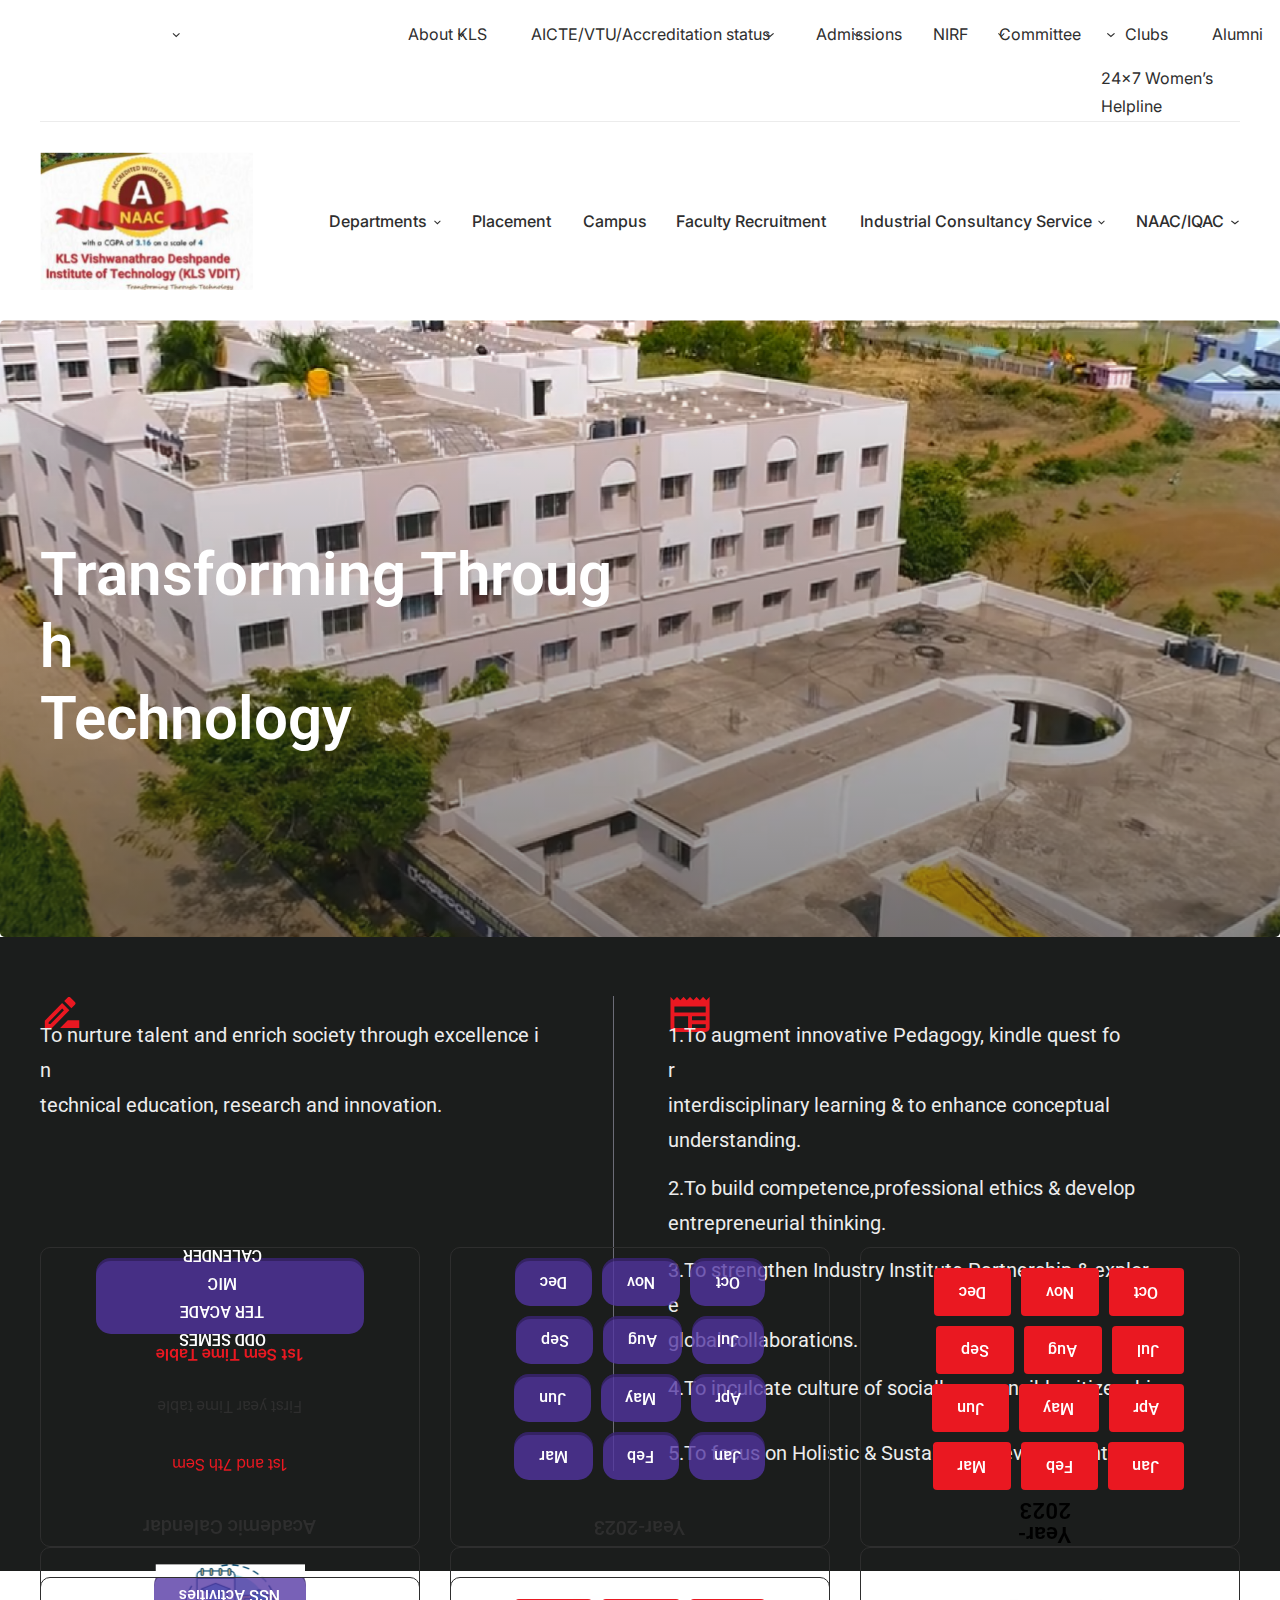
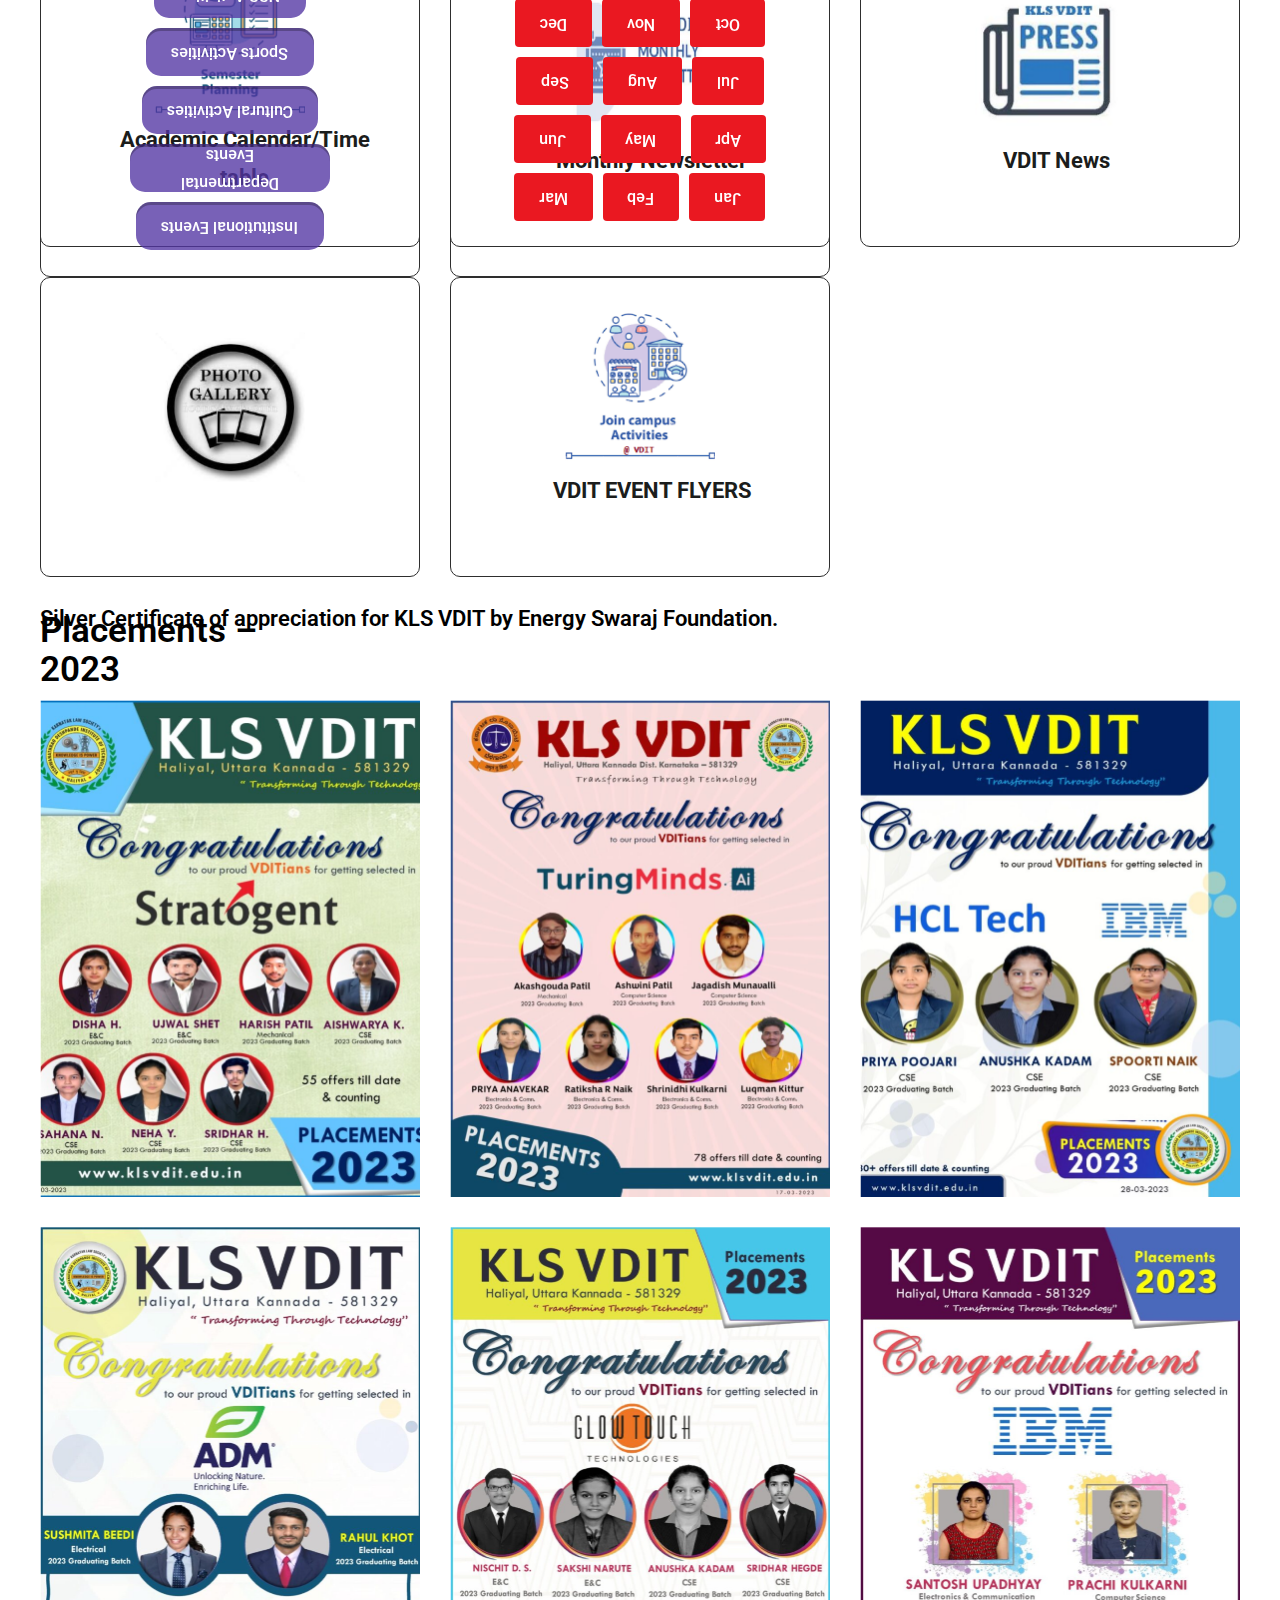
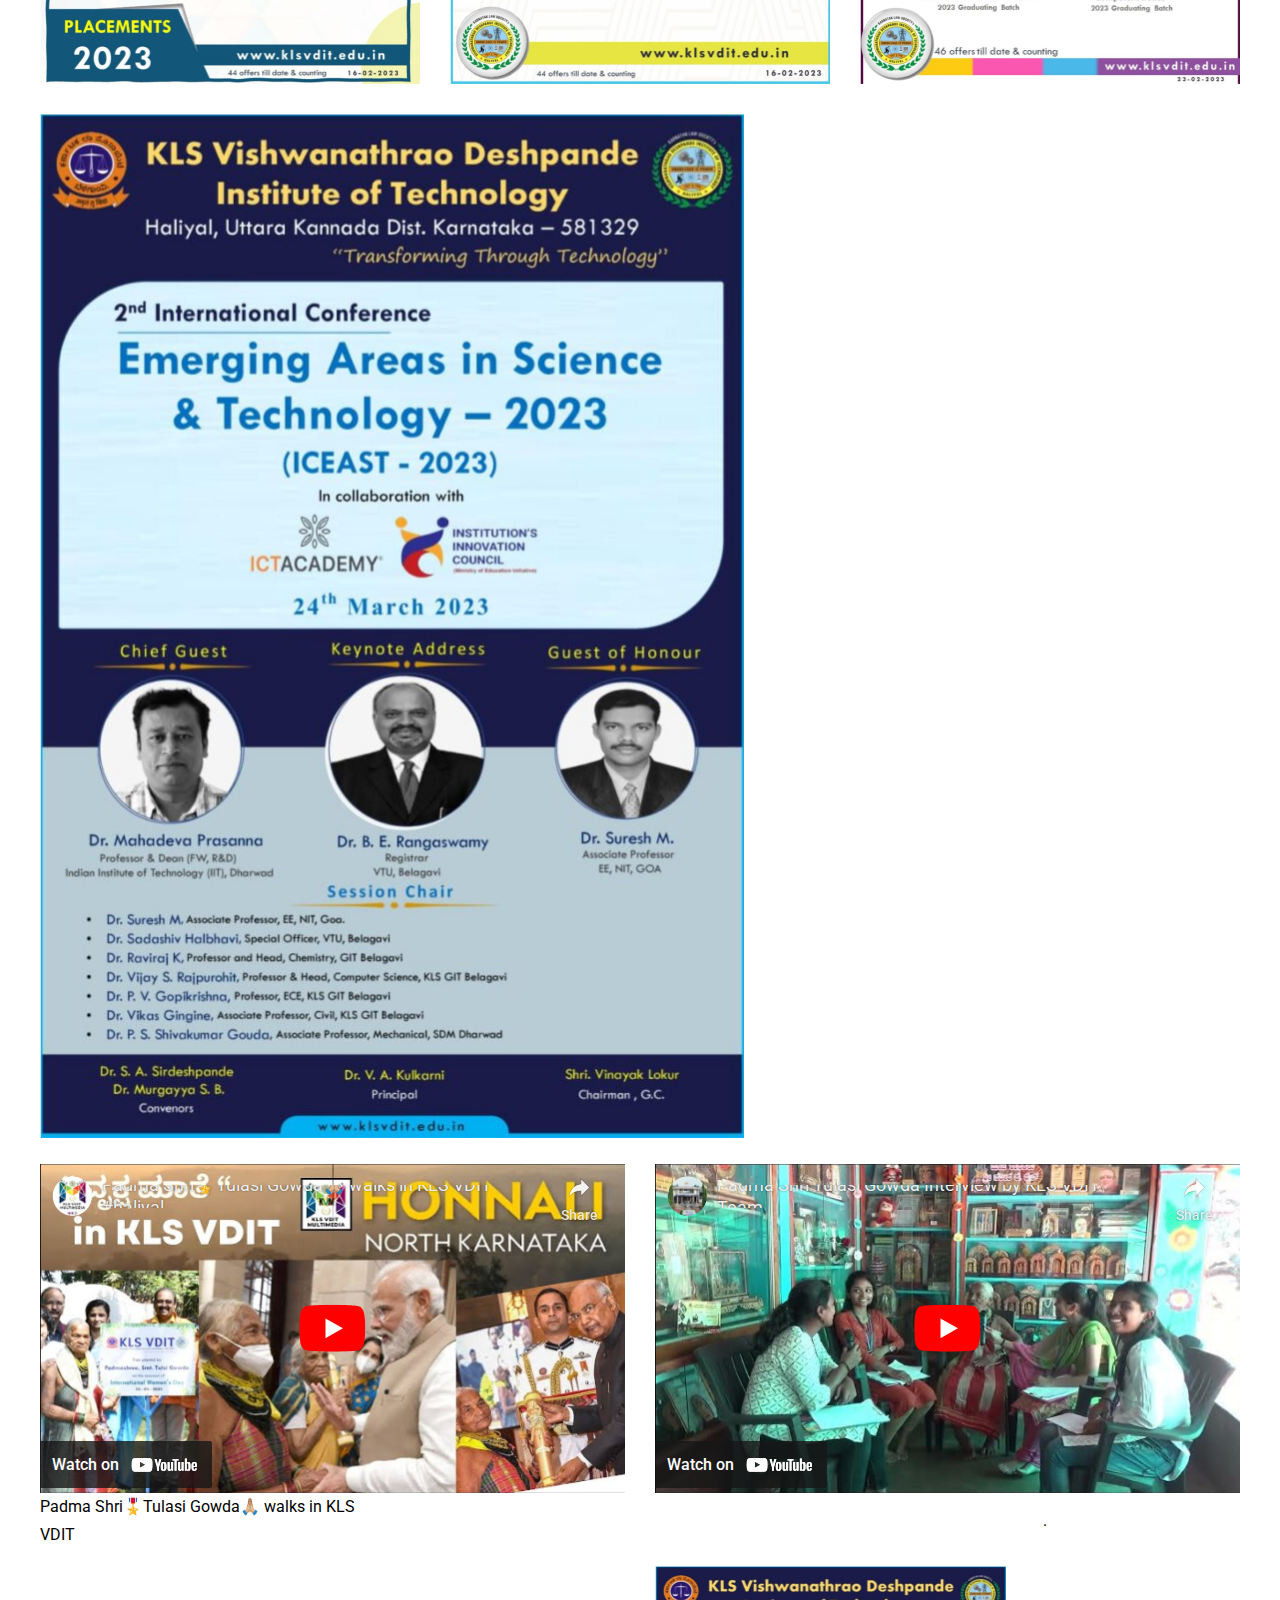
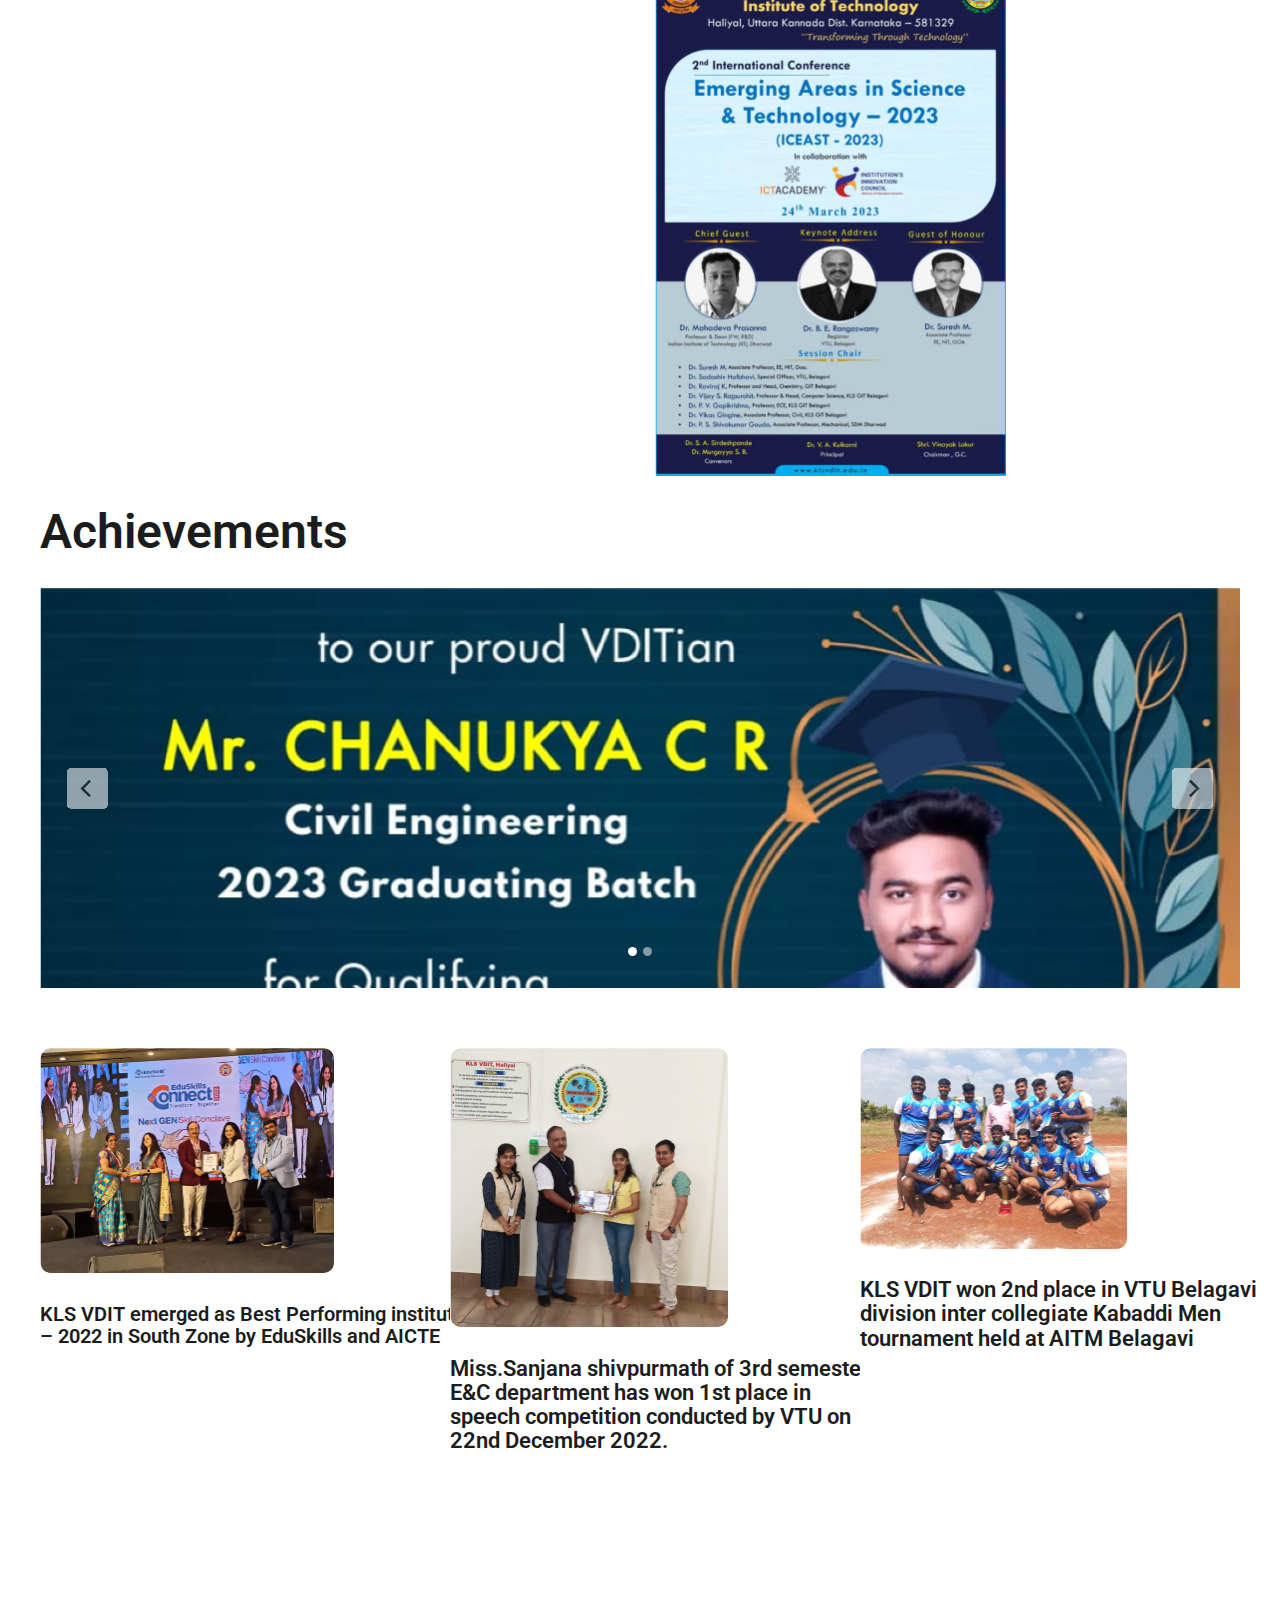
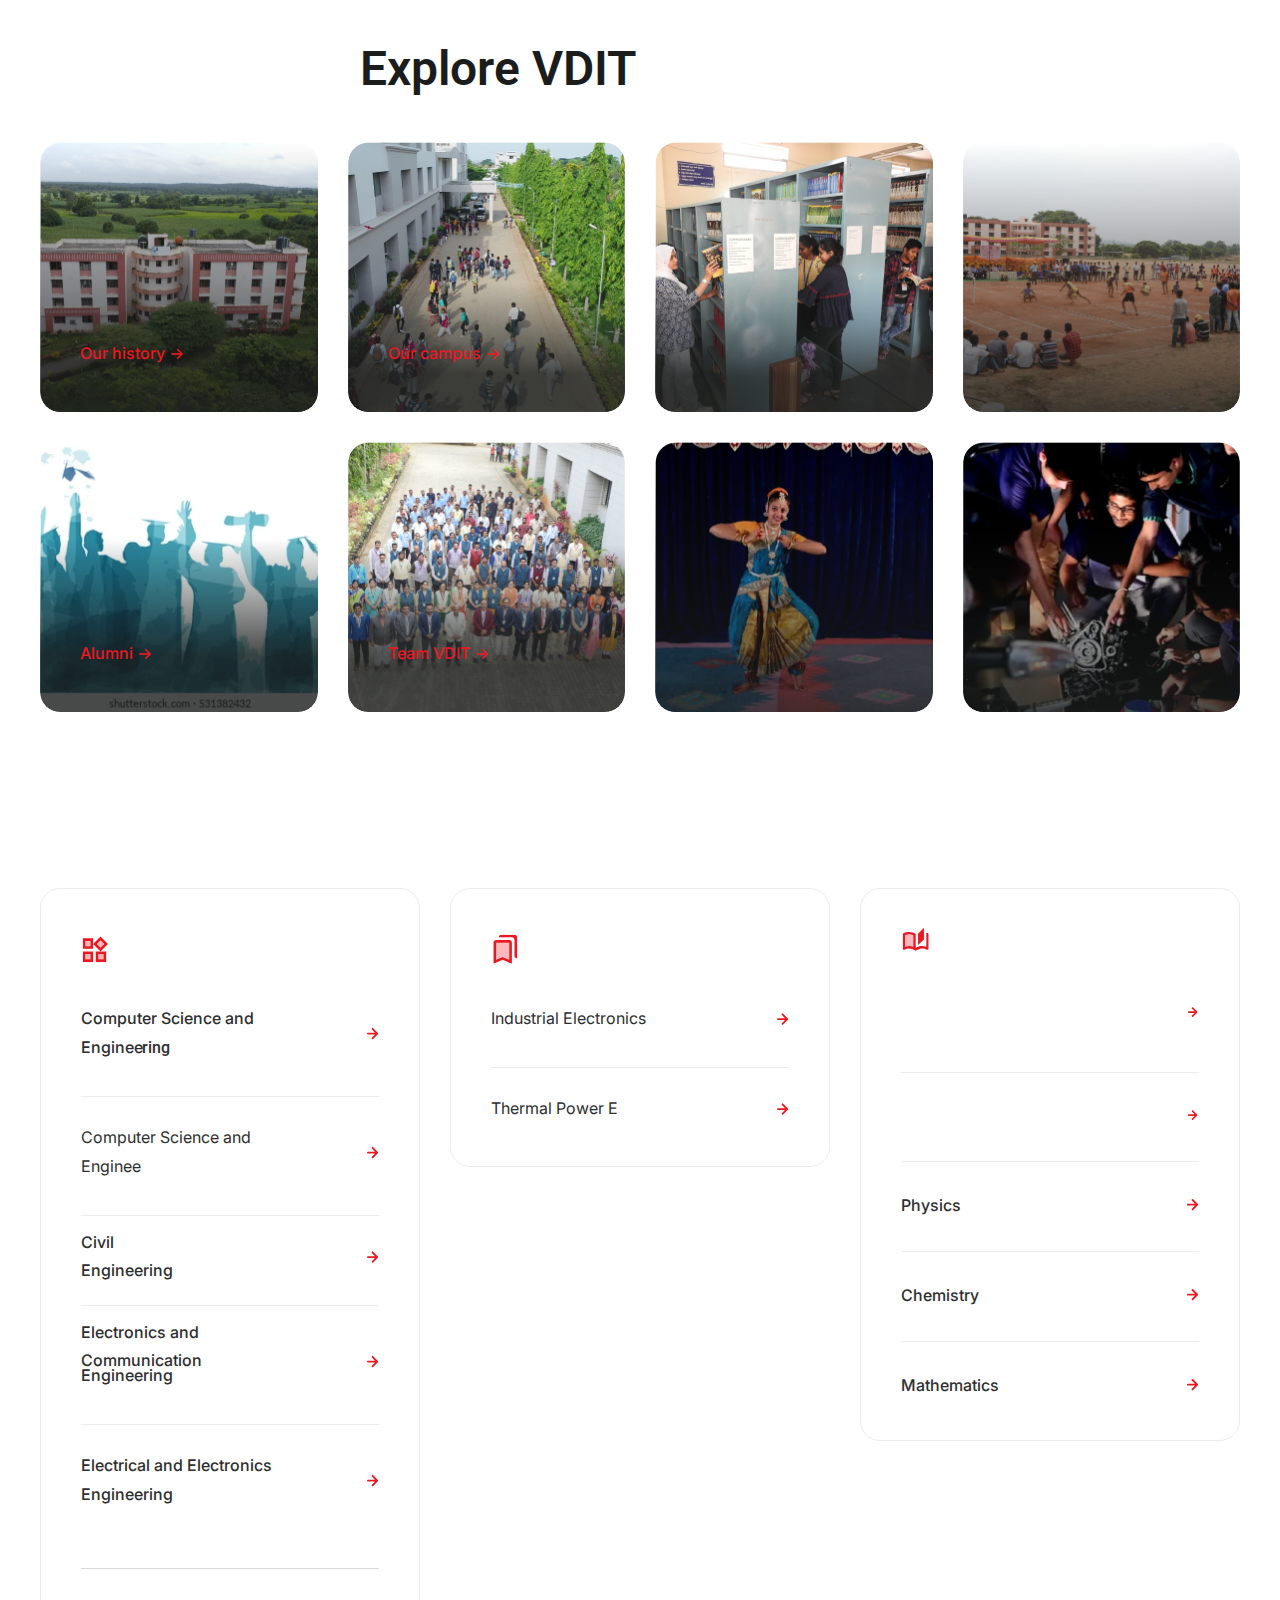
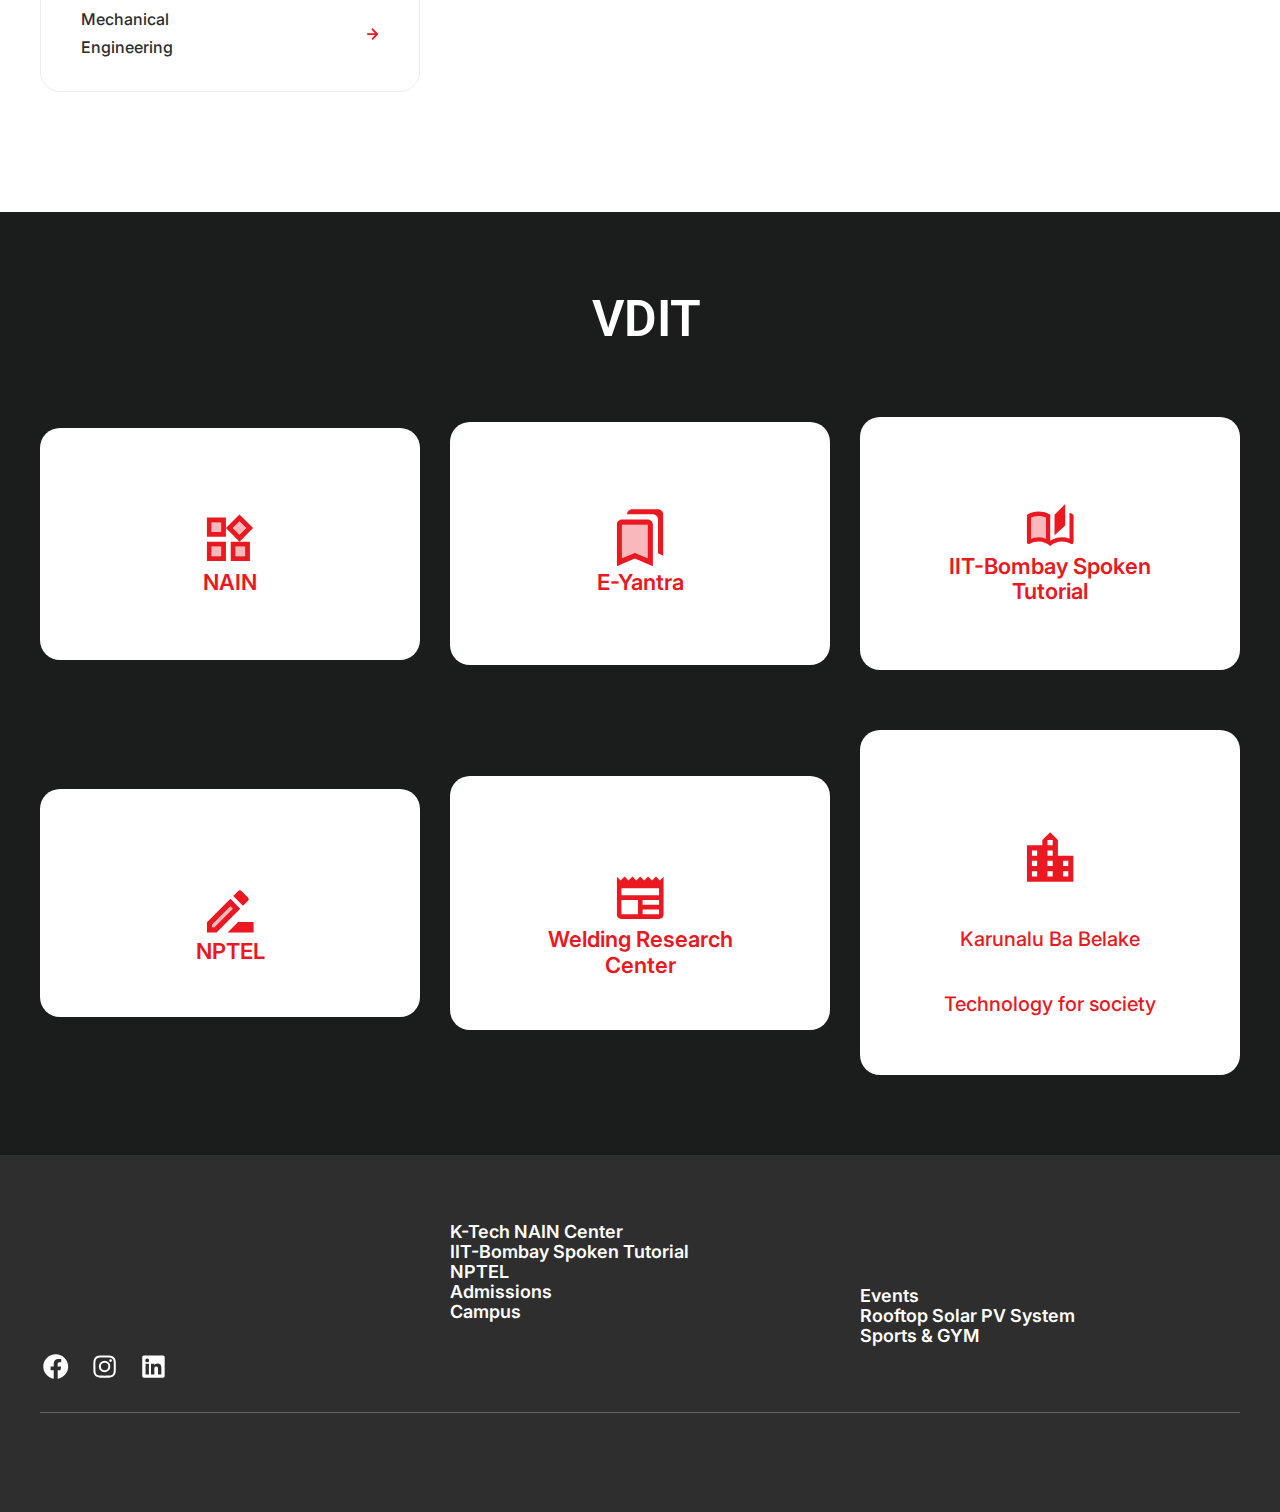
<file: index.html>
<!DOCTYPE html><html><head><meta charset="utf-8"><meta name="viewport" content="initial-scale=1, width=device-width"><link rel="stylesheet" href="index.fcfab980.css"><link rel="stylesheet" href="index.c191c269.css"><link rel="stylesheet" href="https://fonts.googleapis.com/css2?family=Inter:wght@400;500;600&display=swap"><link rel="stylesheet" href="https://fonts.googleapis.com/css2?family=Roboto:wght@400;500;600;700&display=swap"></head><body> <div class="klsvditeduin-by-htmltodesi"> <div class="header-nav">About KLS</div> <img class="header-nav-vdit-top-menu" alt src="header--nav--vdit-top-menu--list--item--button--about-kls-submenu--svg.a5897a72.svg"> <div class="header-nav1">AICTE/VTU/Accreditation status</div> <img class="header-nav-vdit-top-menu1" alt src="header--nav--vdit-top-menu--list--item--button--aictevtuaccreditation-status-submenu--svg.82a4329a.svg"> <div class="header-nav2">Admissions</div> <div class="header-nav3">NIRF</div> <div class="header-nav4">Committee</div> <img class="header-nav-vdit-top-menu2" alt src="header--nav--vdit-top-menu--list--item--button--committee-submenu--svg.8ae5bfef.svg"> <div class="header-nav5">Clubs</div> <img class="header-nav-vdit-top-menu3" alt src="header--nav--vdit-top-menu--list--item--button--clubs-submenu--svg.82116210.svg"> <div class="header-nav6">Alumni</div> <div class="header-nav7">IIC</div> <img class="header-nav-vdit-top-menu4" alt src="header--nav--vdit-top-menu--list--item--button--iic-submenu--svg.2e26c720.svg"> <div class="header-nav8">Facilities</div> <img class="header-nav-vdit-top-menu5" alt src="header--nav--vdit-top-menu--list--item--button--facilities-submenu--svg.1502cd8c.svg"> <div class="header-nav9">Tele MANAS</div> <div class="header-nav10">24×7 Women’s Helpline</div> <div class="header-nav11">Contact</div> <div class="header-nav12">Awards & Certificates</div> <div class="header-separator"></div> <nav class="header"> <img class="link-logo-1-300x194jpg" alt src="link--logo1300x194jpg@2x.d31c05d4.png"> <div class="nav-vdit-primary-menu-list"> <div class="item"> <div class="link-departments">Departments</div> <img class="button-departments-submenu" alt src="button--departments-submenu.7ea05caa.svg"> </div> <div class="item-link"> <div class="placement">Placement</div> </div> <div class="item-link1"> <div class="campus">Campus</div> </div> <div class="item-link2"> <div class="faculty-recruitment">Faculty Recruitment</div> </div> <div class="item1"> <div class="link-industrial">Industrial Consultancy Service</div> <img class="button-industrial-consultanc" alt src="button--industrial-consultancy-service-submenu.993b366d.svg"> </div> <div class="item2"> <div class="link-naaciqac">NAAC/IQAC</div> <img class="button-naaciqac-submenu" alt src="button--naaciqac-submenu.13b70f81.svg"> </div> </div> </nav> <div class="main"> <div class="divwp-block-columns"> <div class="divwp-block-column"> <img class="svg-icon" alt src="svg.4a97a11b.svg"> <div class="to-nurture-talent-container"> <span class="to-nurture-talent-container1"> <p class="to-nurture-talent"> To nurture talent and enrich society through excellence in </p> <p class="to-nurture-talent"> technical education, research and innovation. </p> </span> </div> </div> <div class="divwp-block-column1"> <img class="svg-icon1" alt src="svg1.67e3a20d.svg"> <div class="to-augment-innovative-container"> <span class="to-nurture-talent-container1"> <p class="to-nurture-talent"> 1.To augment innovative Pedagogy, kindle quest for </p> <p class="to-nurture-talent"> interdisciplinary learning & to enhance conceptual </p> <p class="to-nurture-talent">understanding.</p> </span> </div> <div class="to-build-competenceprofession-container"> <span class="to-nurture-talent-container1"> <p class="to-nurture-talent"> 2.To build competence,professional ethics & develop </p> <p class="to-nurture-talent">entrepreneurial thinking.</p> </span> </div> <div class="to-strengthen-industry-container"> <span class="to-nurture-talent-container1"> <p class="to-nurture-talent"> 3.To strengthen Industry Institute Partnership & explore </p> <p class="to-nurture-talent">global collaborations.</p> </span> </div> <div class="to-inculcate-culture"> 4.To inculcate culture of socially responsible citizenship. </div> <div class="to-focus-on"> 5.To focus on Holistic & Sustainable development. </div> </div> </div> </div> <div class="main1"> <img class="image-icon" alt src="image@2x.45bf6c98.png"> <div class="spanwp-block-cover-backgroun"></div> <div class="divwp-block-group"> <div class="heading-1"> <div class="transforming-through-technolog-container"> <span class="to-nurture-talent-container1"> <p class="to-nurture-talent">Transforming Through</p> <p class="to-nurture-talent">Technology</p> </span> </div> </div> </div> </div> <div class="divwp-block-group1"> <div class="divo-flip-front"> <img class="semester-planning-concept-icon" alt src="semesterplanningconcepticonacademiccalendarstudentstimemanagementdistancelearningideathinlineillustrationvectorisolatedoutlinerg2c8anr6jpg@2x.87f898fa.png"> <div class="heading-3"> <b class="academic-calendartime-table-container"> <span class="to-nurture-talent-container1"> <p class="to-nurture-talent">Academic Calendar/Time</p> <p class="to-nurture-talent">table</p> </span> </b> </div> </div> <div class="divo-flip-back"> <div class="p"> <div class="strong-academic">Academic Calendar</div> </div> <div class="p1"> <div class="link-1st">1st and 7th Sem</div> </div> <div class="p2"> <div class="first-year-time">First year Time table</div> </div> <div class="heading-6"> <div class="link-1st1">1st Sem Time Table</div> </div> <div class="divwp-block-buttons"> <div class="link"> <div class="odd-semester-academic-container"> <span class="to-nurture-talent-container1"> <p class="to-nurture-talent">ODD SEMESTER ACADEMIC</p> <p class="to-nurture-talent">CALENDER</p> </span> </div> </div> </div> </div> <div class="divo-flip-front1"> <img class="monthly-news-letterjpg-icon" alt src="monthlynewsletterjpg@2x.7e30fc71.png"> <b class="heading-31">Monthly Newsletter</b> </div> <div class="divo-flip-back1"> <div class="p3"> <div class="strong-year-2023">Year-2023</div> </div> <div class="divwp-block-buttons1"> <div class="link1"> <div class="jan">Jan</div> </div> <div class="link2"> <div class="feb">Feb</div> </div> <div class="link3"> <div class="mar">Mar</div> </div> <div class="link4"> <div class="apr">Apr</div> </div> <div class="link5"> <div class="may">May</div> </div> <div class="link6"> <div class="jun">Jun</div> </div> <div class="link7"> <div class="jul">Jul</div> </div> <div class="link8"> <div class="aug">Aug</div> </div> <div class="link9"> <div class="sep">Sep</div> </div> <div class="link10"> <div class="oct">Oct</div> </div> <div class="link11"> <div class="nov">Nov</div> </div> <div class="link12"> <div class="dec">Dec</div> </div> </div> </div> <div class="divo-flip-front2"> <img class="monthly-news-letterjpg-icon" alt src="pressjpg@2x.d2043e4f.png"> <b class="heading-32">VDIT News</b> </div> <div class="divo-flip-back2"> <div class="heading-2"> <div class="year-2023">Year-2023</div> </div> <div class="divwp-block-buttons2"> <div class="link13"> <div class="jan">Jan</div> </div> <div class="link14"> <div class="feb">Feb</div> </div> <div class="link15"> <div class="mar">Mar</div> </div> <div class="link16"> <div class="apr">Apr</div> </div> <div class="link17"> <div class="may">May</div> </div> <div class="link18"> <div class="jun">Jun</div> </div> <div class="link19"> <div class="jul">Jul</div> </div> <div class="link20"> <div class="aug">Aug</div> </div> <div class="link21"> <div class="sep">Sep</div> </div> <div class="link22"> <div class="oct">Oct</div> </div> <div class="link23"> <div class="nov">Nov</div> </div> <div class="link24"> <div class="dec">Dec</div> </div> </div> </div> <div class="divo-flip-front3"> <img class="imagesjpg-icon" alt src="imagesjpg@2x.68ed0a99.png"> </div> <div class="divo-flip-back3"> <div class="link25"> <div class="institutional-events">Institutional Events</div> </div> <div class="link26"> <div class="departmental-events">Departmental Events</div> </div> <div class="link27"> <div class="cultural-activities">Cultural Activities</div> </div> <div class="link28"> <div class="sports-activities">Sports Activities</div> </div> <div class="link29"> <div class="nss-activities">NSS Activities</div> </div> </div> <div class="divo-flip-front4"> <img class="monthly-news-letterjpg-icon" alt src="campuspng@2x.e637d3c4.png"> <b class="heading-33">VDIT EVENT FLYERS</b> </div> <div class="divo-flip-back4"> <div class="link30"> <div class="jan">Jan</div> </div> <div class="link31"> <div class="feb">Feb</div> </div> <div class="link32"> <div class="mar">Mar</div> </div> <div class="link33"> <div class="apr">Apr</div> </div> <div class="link34"> <div class="may">May</div> </div> <div class="link35"> <div class="jun">Jun</div> </div> <div class="link36"> <div class="jul">Jul</div> </div> <div class="link37"> <div class="aug">Aug</div> </div> <div class="link38"> <div class="sep">Sep</div> </div> <div class="link39"> <div class="oct">Oct</div> </div> <div class="link40"> <div class="nov">Nov</div> </div> <div class="link41"> <div class="dec">Dec</div> </div> </div> <div class="divwp-block-column2"></div> <div class="heading-21"> Silver Certificate of appreciation for KLS VDIT by Energy Swaraj Foundation. </div> <div class="heading-22">Placements – 2023</div> <img class="figure-figure-11-3-1-853x1" alt src="figure--figure--1131853x1024jpeg@2x.bb88b2f5.png"> <img class="figure-figure-2-4-782x1024" alt src="figure--figure--24782x1024jpeg@2x.a05435b2.png"> <img class="figure-figure-1-4-853x1024" alt src="figure--figure--14853x1024jpeg@2x.e9aff525.png"> <img class="figure-figure-24-3-853x102" alt src="figure--figure--243853x1024jpeg@2x.bbb1412e.png"> <img class="figure-figure-23-3-853x102" alt src="figure--figure--233853x1024jpeg@2x.9eb28d40.png"> <img class="figure-figure-22-3-853x102" alt src="figure--figure--223853x1024jpeg@2x.c793b49c.png"> <img class="figure-whatsapp-image-2023-0" alt src="figure--whatsappimage20230323at84919pm5704x1024jpeg@2x.0f0e9b1a.png"> <div class="figure-figcaption"> Padma Shri🎖️Tulasi Gowda🙏🏼 walks in KLS VDIT  </div> <div class="figure-iframe-body"> <div class="youtube-video-player"> <img class="image-icon" alt src="divytpcuedthumbnailoverlayimage@2x.fcea65b6.png"> <img class="button-play-svg" alt src="button--play--svg.b233c5ac.svg"> <div class="link-watch-on-youtube"> <div class="watch-on">Watch on</div> <img class="svg-icon2" alt src="svg2.4c1d5892.svg"> </div> <img class="divytp-gradient-top-icon" alt src="divytpgradienttop@2x.60da7445.png"> <div class="divytp-title-text"> <div class="link42"> <div class="padma-shritulasi-gowda"> Padma Shri🎖️Tulasi Gowda🙏🏼 walks in KLS VDIT #haliyal </div> </div> </div> <div class="button-share"> <img class="svg-icon3" alt src="svg3.87d29475.svg"> <div class="divytp-share-title"> <div class="share">Share</div> </div> </div> <div class="divytp-title-channel"> <img class="link-photo-image-of-kls-vdit" alt src="link--photo-image-of-kls-vdit-multimedia@2x.d41bcf48.png"> </div> </div> </div> <div class="figure-figcaption1">.</div> <div class="figure-iframe-body1"> <div class="youtube-video-player"> <img class="image-icon" alt src="divytpcuedthumbnailoverlayimage1@2x.339a00b5.png"> <img class="button-play-svg" alt src="button--play--svg.b233c5ac.svg"> <div class="link-watch-on-youtube"> <div class="watch-on">Watch on</div> <img class="svg-icon4" alt src="svg2.4c1d5892.svg"> </div> <img class="divytp-gradient-top-icon" alt src="divytpgradienttop@2x.60da7445.png"> <div class="divytp-title-text"> <div class="link42"> <div class="padma-shri-tulasi"> Padma Shri Tulasi Gowda Interview by KLS VDIT Team </div> </div> </div> <div class="button-share"> <img class="svg-icon3" alt src="svg3.87d29475.svg"> <div class="divytp-share-title"> <div class="share">Share</div> </div> </div> <div class="divytp-title-channel"> <img class="link-photo-image-of-kls-vdit" alt src="link--photo-image-of-kls-vdit@2x.9859bb81.png"> </div> </div> </div> <div class="divwp-block-column3"></div> <img class="figure-link-whatsapp-image" alt src="figure--link--whatsappimage20230323at84919pm1704x1024jpeg@2x.cccb38ac.png"> <div class="heading-23">Achievements</div> <div class="divglide-track"> <div class="divglide-slides"> <div class="divwp-block-themeisle-blocks-"> <img class="figure-whatsapp-image-2023-01" alt src="figure--whatsappimage20230405at84831amjpeg@2x.db34ebc7.png"> </div> </div> </div> <div class="button"></div> <div class="button1"></div> <img class="button-icon" alt src="button.43ed6581.svg"> <img class="button-icon1" alt src="button1.4ee5c2b2.svg"> <div class="divwp-block-column4"> <img class="figure-8-news-1jpeg" alt src="figure--8news1jpeg@2x.d06ec778.png"> <div class="heading-4-container"> <span class="to-nurture-talent-container1"> <p class="to-nurture-talent"> KLS VDIT emerged as Best Performing institute </p> <p class="to-nurture-talent"> – 2022 in South Zone by EduSkills and AICTE </p> </span> </div> </div> <div class="divwp-block-column5"> <img class="figure-whatsapp-image-2023-02" alt src="figure--whatsappimage20230223at11230pm1021x1024jpeg@2x.c941c411.png"> <div class="heading-4-container2"> <span class="to-nurture-talent-container1"> <p class="to-nurture-talent"> Miss.Sanjana shivpurmath of 3rd semester </p> <p class="to-nurture-talent"> E&C department has won 1st place in </p> <p class="to-nurture-talent"> speech competition conducted by VTU on </p> <p class="to-nurture-talent">22nd December 2022.</p> </span> </div> </div> <div class="divwp-block-column6"> <img class="figure-3-sports-1-1024x768j" alt src="figure--3sports11024x768jpeg@2x.9b6a46e7.png"> <div class="heading-4-container4"> <span class="to-nurture-talent-container1"> <p class="to-nurture-talent"> KLS VDIT won 2nd place in VTU Belagavi </p> <p class="to-nurture-talent"> division inter collegiate Kabaddi Men </p> <p class="to-nurture-talent">tournament held at AITM Belagavi</p> </span> </div> </div> </div> <div class="heading-24">Explore VDIT</div> <div class="divwp-block-columns1"> <div class="divwp-block-cover"> <img class="x1152jpg-icon" alt src="312048x1152jpg@2x.de8b8f4b.png"> <div class="spanwp-block-cover-backgroun1"></div> <div class="link-strong">Our history →</div> </div> <div class="divwp-block-cover1"> <img class="x1152jpg-icon" alt src="2jpg@2x.a2387f76.png"> <div class="spanwp-block-cover-backgroun2"></div> <div class="link-strong1">Our campus →</div> </div> <div class="divwp-block-cover2"> <img class="x1152jpg-icon" alt src="52048x1536jpg@2x.b8363a97.png"> <div class="spanwp-block-cover-backgroun3"></div> </div> <div class="divwp-block-cover3"> <img class="x1152jpg-icon" alt src="62048x1536jpg@2x.3feb92b7.png"> <div class="spanwp-block-cover-backgroun1"></div> </div> </div> <div class="divwp-block-columns2"> <div class="divwp-block-cover"> <img class="x1152jpg-icon" alt src="graduationsilhouettewatercolorpainting260nw5313824321webp@2x.625ffdd8.png"> <div class="spanwp-block-cover-backgroun5"></div> <div class="link-strong2">Alumni →</div> </div> <div class="divwp-block-cover1"> <img class="x1152jpg-icon" alt src="teamvdit2048x1536jpg@2x.bd4598a9.png"> <div class="spanwp-block-cover-backgroun6"></div> <div class="link-strong3">Team VDIT →</div> </div> <div class="divwp-block-cover2"> <img class="x1152jpg-icon" alt src="culturaldance1jpg@2x.ffc3dbf4.png"> <div class="spanwp-block-cover-backgroun1"></div> </div> <div class="divwp-block-cover3"> <img class="x1152jpg-icon" alt src="mestudentswithbikejpg@2x.1f93f798.png"> <div class="spanwp-block-cover-backgroun8"></div> </div> </div> <div class="divwp-block-columns3"> <div class="divwp-block-group2"> <img class="svg-icon6" alt src="svg4.dd896e80.svg"> <div class="divwp-block-columns4"> <div class="phas-header-footer-color"> <div class="strong-link">Computer Science and</div> <div class="strong-link1">Enginee</div> <div class="strong-ring">ring</div> </div> <img class="divicon-container" alt src="diviconcontainer.b50da577.svg"> </div> <div class="separator"></div> <div class="divwp-block-columns5"> <div class="phas-header-footer-color"> <div class="link-computer">Computer Science and</div> <div class="link-enginee">Enginee</div> </div> <img class="divicon-container" alt src="diviconcontainer.b50da577.svg"> </div> <div class="separator1"></div> <div class="divwp-block-columns6"> <div class="phas-header-footer-color2"> <div class="link-strong4">Civil Engineering</div> </div> <img class="divicon-container2" alt src="diviconcontainer1.d57d68d6.svg"> </div> <div class="separator2"></div> <div class="divwp-block-columns7"> <div class="phas-header-footer-color"> <div class="link-strong5">Electronics and Communication</div> <div class="link-strong6">Engineering</div> </div> <img class="divicon-container" alt src="diviconcontainer.b50da577.svg"> </div> <div class="separator3"></div> <div class="divwp-block-columns8"> <div class="phas-header-footer-color"> <div class="link-strong7">Electrical and Electronics</div> <div class="link-strong6">Engineering</div> </div> <img class="divicon-container" alt src="diviconcontainer.b50da577.svg"> </div> <div class="divwp-block-columns9"> <div class="phas-header-footer-color2"> <div class="link-strong9">Mechanical Engineering</div> </div> <img class="divicon-container2" alt src="diviconcontainer1.d57d68d6.svg"> </div> <div class="separator4"> <div class="before"></div> </div> </div> <div class="divwp-block-column7"> <div class="divwp-block-group3"> <img class="svg-icon7" alt src="svg5.c07b7829.svg"> <div class="divwp-block-columns10"> <div class="phas-header-footer-color2"> <div class="link-industrial1">Industrial Electronics</div> </div> <img class="divicon-container2" alt src="diviconcontainer1.d57d68d6.svg"> </div> <div class="separator5"></div> <div class="divwp-block-columns11"> <div class="phas-header-footer-color2"> <div class="link-thermal">Thermal Power E</div> </div> <img class="divicon-container2" alt src="diviconcontainer1.d57d68d6.svg"> </div> </div> </div> <div class="divwp-block-column8"> <div class="divwp-block-group4"> <img class="svg-icon8" alt src="svg6.61292ae0.svg"> <img class="svg-icon9" alt src="svg7.d21eb444.svg"> <div class="separator6"></div> <img class="svg-icon10" alt src="svg7.d21eb444.svg"> <div class="separator7"></div> <div class="divwp-block-columns12"> <div class="phas-header-footer-color2"> <div class="link-strong10">Physics</div> </div> <img class="divicon-container8" alt src="diviconcontainer2.34a949e4.svg"> </div> <div class="separator8"></div> <div class="divwp-block-columns13"> <div class="phas-header-footer-color2"> <div class="link-strong11">Chemistry</div> </div> <img class="divicon-container8" alt src="diviconcontainer2.34a949e4.svg"> </div> <div class="separator9"></div> <div class="divwp-block-columns14"> <div class="phas-header-footer-color2"> <div class="link-strong12">Mathematics</div> </div> <img class="divicon-container8" alt src="diviconcontainer2.34a949e4.svg"> </div> </div> </div> </div> <div class="main2"> <div class="heading-11">VDIT</div> <div class="divwp-block-columns15"> <div class="divwp-block-column9"> <img class="svg-icon11" alt src="svg8.d4b8d751.svg"> <div class="heading-4">NAIN</div> </div> <div class="divwp-block-column10"> <img class="svg-icon12" alt src="svg9.0484299b.svg"> <div class="heading-41">E-Yantra</div> </div> <div class="divwp-block-column11"> <img class="svg-icon13" alt src="svg10.e669c243.svg"> <div class="heading-42">IIT-Bombay Spoken</div> <div class="heading-43">Tutorial</div> </div> </div> <div class="divwp-block-columns16"> <div class="divwp-block-column12"> <img class="svg-icon14" alt src="svg11.539a5227.svg"> <div class="heading-44">NPTEL</div> </div> <div class="divwp-block-column13"> <img class="svg-icon15" alt src="svg12.722752ea.svg"> <div class="heading-45">Welding Research</div> <div class="heading-46">Center</div> </div> <div class="divwp-block-column14"> <img class="svg-icon16" alt src="svg13.d2525baf.svg"> <div class="link-strong13">Karunalu Ba Belake</div> <div class="link-strong14">Technology for society</div> </div> </div> </div> <div class="footer"> <div class="divwp-block-columns17"> <img class="divwp-block-column-icon" alt src="divwpblockcolumn.5015c08b.svg"> <div class="divwp-block-column7"> <div class="heading-3-container"> <span class="to-nurture-talent-container1"> <p class="to-nurture-talent">K-Tech NAIN Center</p> <p class="to-nurture-talent">IIT-Bombay Spoken Tutorial</p> <p class="to-nurture-talent">NPTEL</p> <p class="to-nurture-talent">Admissions</p> <p class="to-nurture-talent">Campus</p> </span> </div> </div> <div class="divwp-block-column8"> <div class="heading-3-container2"> <span class="to-nurture-talent-container1"> <p class="to-nurture-talent">Events</p> <p class="to-nurture-talent">Rooftop Solar PV System</p> <p class="to-nurture-talent">Sports & GYM</p> </span> </div> </div> </div> <div class="separator10"></div> <div class="link-vditcse">VDITCSE Team</div> </div> </div> </body></html>
</file>
<file: index.fcfab980.css>
body{margin:0;line-height:normal}:root{--font-inter:Inter;--font-roboto:Roboto;--font-size-base:16px;--font-size-lg:18px;--font-size-xl:20px;--font-size-3xl:22px;--font-size-29xl:48px;--font-size-sm:14px;--color-darkslategray:#2e2e2e;--color-white:#fff;--color-gray-100:#1b1d1c;--color-gray-200:#171717cc;--color-gray-300:#ffffff24;--color-red:#ea1821;--color-whitesmoke-100:#eee;--color-whitesmoke-200:#ececec;--color-black:#000;--color-slateblue:#5234a3c7;--br-9xs:4px;--br-xl:20px;--br-3xs:10px;--br-8xs-5:4.5px;--br-6xl:25px;--br-11xs:2px;--br-mini:15px}
/*# sourceMappingURL=index.fcfab980.css.map */
</file>
<file: index.c191c269.css>
.header-nav{align-items:center;width:79.9px;height:28px;line-height:28px;display:flex;position:absolute;top:20px;left:407.6px}.header-nav-vdit-top-menu{width:9.6px;height:9.6px;position:absolute;top:30.4px;left:calc(50% - 468.8px);overflow:hidden}.header-nav1{align-items:center;width:242.3px;height:28px;line-height:28px;display:flex;position:absolute;top:20px;left:530.8px}.header-nav-vdit-top-menu1{width:9.6px;height:9.6px;position:absolute;top:30.4px;left:calc(50% - 183.3px);overflow:hidden}.header-nav2,.header-nav3,.header-nav4{align-items:center;width:86.6px;height:20px;line-height:28px;display:flex;position:absolute;top:24px;left:816.3px}.header-nav3,.header-nav4{width:36.2px;left:932.6px}.header-nav4{width:83.3px;height:28px;top:20px;left:998.5px}.header-nav-vdit-top-menu2{width:9.6px;height:9.6px;position:absolute;top:30.4px;left:calc(50% + 125.4px);overflow:hidden}.header-nav5{align-items:center;width:43.4px;height:28px;line-height:28px;display:flex;position:absolute;top:20px;left:1125px}.header-nav-vdit-top-menu3{width:9.6px;height:9.6px;position:absolute;top:30.4px;left:calc(50% + 212.1px);overflow:hidden}.header-nav6,.header-nav7{align-items:center;width:51.3px;height:20px;line-height:28px;display:flex;position:absolute;top:24px;left:1211.7px}.header-nav7{width:20.4px;height:28px;top:20px;left:1292.6px}.header-nav-vdit-top-menu4{width:9.6px;height:9.6px;position:absolute;top:30.4px;left:calc(50% + 356.7px);overflow:hidden}.header-nav8{align-items:center;width:66.3px;height:28px;line-height:28px;display:flex;position:absolute;top:20px;left:1356.3px}.header-nav-vdit-top-menu5{width:9.6px;height:9.6px;position:absolute;top:30.4px;left:calc(50% + 466.4px);overflow:hidden}.header-nav10,.header-nav11,.header-nav12,.header-nav9{align-items:center;width:94.4px;height:20px;line-height:28px;display:flex;position:absolute;top:24px;left:1465.9px}.header-nav10,.header-nav11,.header-nav12{width:176.3px;top:82px;left:1100.9px}.header-nav11,.header-nav12{width:60.5px;left:1306.9px}.header-nav12{width:163.3px;left:1397.1px}.header-separator{background-color:var(--color-whitesmoke-200);border-bottom:1px solid var(--color-whitesmoke-200);box-sizing:border-box;width:1200px;height:1px;position:absolute;top:121px;left:calc(50% - 600px);overflow:hidden}.link-logo-1-300x194jpg{object-fit:cover;width:213px;height:137.7px;position:absolute;top:0;left:0;overflow:hidden}.link-departments{align-items:center;width:100.4px;height:28px;font-weight:500;line-height:28px;display:flex;position:absolute;top:0;left:0}.button-departments-submenu{width:9.6px;height:10.8px;position:absolute;top:calc(50% - 4.8px);left:104px}.item,.placement{position:absolute;left:0}.item{width:113.6px;height:28px;top:calc(50% - 14px)}.placement{align-items:center;width:81.2px;height:20px;font-weight:500;line-height:28px;display:flex;top:4px}.item-link{width:80.8px;height:28px;position:absolute;top:calc(50% - 14px);left:143.6px}.campus{align-items:center;width:63.4px;height:20px;font-weight:500;line-height:28px;display:flex;position:absolute;top:4px;left:0}.item-link1{width:63px;height:28px;position:absolute;top:calc(50% - 14px);left:254.4px}.faculty-recruitment{align-items:center;width:153.9px;height:20px;font-weight:500;line-height:28px;display:flex;position:absolute;top:4px;left:0}.item-link2{width:153.6px;height:28px;position:absolute;top:calc(50% - 14px);left:347.4px}.link-industrial{align-items:center;width:233.4px;height:28px;font-weight:500;line-height:28px;display:flex;position:absolute;top:0;left:0}.button-industrial-consultanc{width:9.6px;height:10.8px;position:absolute;top:calc(50% - 4.8px);left:237.1px}.item1,.link-naaciqac{height:28px;position:absolute}.item1{width:246.6px;top:calc(50% - 14px);left:531px}.link-naaciqac{align-items:center;width:90.2px;font-weight:500;line-height:28px;display:flex;top:0;left:0}.button-naaciqac-submenu{width:9.6px;height:10.8px;position:absolute;top:calc(50% - 4.8px);left:93.9px}.item2,.nav-vdit-primary-menu-list{width:103.5px;height:28px;position:absolute;top:calc(50% - 14px);left:807.7px}.nav-vdit-primary-menu-list{width:911.2px;top:calc(50% - 13.95px);left:288.8px}.header{text-align:left;font-size:var(--font-size-base);color:var(--color-darkslategray);font-family:var(--font-inter);width:1200px;height:137.7px;margin:0;position:absolute;top:152px;left:calc(50% - 600px)}.svg-icon{width:calc(100% - 528.9px);max-width:100%;height:calc(100% - 443.1px);max-height:100%;position:absolute;inset:0 528.9px 443.1px 0;overflow:hidden}.to-nurture-talent{margin:0}.to-nurture-talent-container1{line-break:anywhere;width:100%}.to-nurture-talent-container{align-items:center;width:507.1px;height:59px;line-height:35px;display:flex;position:absolute;top:44.6px;left:0}.divwp-block-column{box-sizing:border-box;border-right:1px solid #6c6c77;width:573.5px;height:100%;position:absolute;top:0;bottom:0;left:0}.svg-icon1{width:calc(100% - 551.9px);max-width:100%;height:calc(100% - 439.1px);max-height:100%;position:absolute;inset:0 527.9px 439.1px 24px;overflow:hidden}.to-augment-innovative-container{align-items:center;width:457.1px;height:94px;line-height:35px;display:flex;position:absolute;top:45.1px;left:24px}.to-build-competenceprofession-container,.to-focus-on,.to-inculcate-culture,.to-strengthen-industry-container{align-items:center;width:467.5px;height:59px;line-height:35px;display:flex;position:absolute;top:180.1px;left:24px}.to-focus-on,.to-inculcate-culture,.to-strengthen-industry-container{width:490.1px;top:280.1px}.to-focus-on,.to-inculcate-culture{width:500.1px;height:35px;top:375.1px}.to-focus-on{width:446.1px;top:440.1px}.divwp-block-column1{width:596.5px;height:100%;position:absolute;top:0;bottom:0;left:603.5px}.divwp-block-columns{border-radius:var(--br-9xs);width:1200px;height:475.1px;position:absolute;top:59.4px;left:calc(50% - 600px)}.main{background-color:var(--color-gray-100);font-size:var(--font-size-xl);color:var(--color-whitesmoke-200);font-family:var(--font-roboto);width:100%;height:634.5px;position:absolute;top:936.7px;left:0;right:0}.image-icon,.spanwp-block-cover-backgroun{width:100%;height:100%;position:absolute;inset:0}.image-icon{object-fit:cover;max-width:100%;max-height:100%;overflow:hidden}.spanwp-block-cover-backgroun{opacity:.5;background:linear-gradient(#003a6600,#1b1d1c)}.transforming-through-technolog-container{align-items:center;width:604.3px;height:143px;font-weight:600;line-height:72px;display:flex;position:absolute;top:0;left:0}.heading-1{width:744px;height:144px;position:absolute;top:56px;left:calc(50% - 600px)}.divwp-block-group,.main1{width:100%;height:230px;position:absolute;top:200.3px;left:0;right:0}.main1{color:var(--color-white);font-size:60px;font-family:var(--font-roboto);border-radius:5px;height:617px;top:319.7px;overflow:hidden}.semester-planning-concept-icon{object-fit:cover;width:150px;height:150px;position:absolute;top:calc(50% - 133.6px);left:calc(50% - 75px);overflow:hidden}.academic-calendartime-table-container{align-items:center;width:251.3px;height:63.5px;line-height:38.5px;display:flex;position:absolute;top:6px;left:calc(50% - 111px)}.heading-3{width:252px;height:77px;position:absolute;top:calc(50% + 24.4px);left:calc(50% - 126px)}.divo-flip-front{border-radius:var(--br-3xs);border:1px solid var(--color-darkslategray);box-sizing:border-box;text-align:center;width:31.67%;height:6.37%;position:absolute;inset:0 68.33% 93.63% 0;overflow:hidden}.strong-academic{justify-content:center;align-items:center;width:174.9px;height:24px;font-weight:500;line-height:35px;display:flex;position:absolute;top:.9px;left:calc(50% - 87.3px)}.p{font-size:var(--font-size-xl);width:calc(100% - 112px);height:35px;top:calc(50% - 142.8px);left:56px;right:56px}.link-1st,.p,.p1{position:absolute}.link-1st{justify-content:center;align-items:center;width:121.8px;height:20px;line-height:28px;display:flex;top:-.1px;left:calc(50% - 60.7px)}.p1{color:var(--color-red);font-family:var(--font-inter);width:calc(100% - 112px);height:29px;top:calc(50% - 77.8px);left:56px;right:56px}.first-year-time{justify-content:center;align-items:center;width:144.8px;height:19px;line-height:28px;display:flex;top:-.1px;left:calc(50% - 72.2px)}.first-year-time,.link-1st1,.p2{position:absolute}.p2{width:calc(100% - 112px);height:28px;top:calc(50% - 18.8px);left:56px;right:56px}.link-1st1{justify-content:center;align-items:center;width:149.9px;height:20px;font-weight:600;line-height:17.6px;display:flex;top:-6.1px;left:calc(50% - 74.8px)}.heading-6{color:var(--color-red);font-family:var(--font-inter);width:calc(100% - 112px);height:17.6px;position:absolute;top:calc(50% + 39.2px);left:56px;right:56px}.odd-semester-academic-container{align-items:center;width:95.6px;height:47px;font-weight:500;line-height:28px;display:flex;position:absolute;top:14px;left:calc(50% - 39.8px)}.divwp-block-buttons,.link{height:76px;position:absolute}.link{border-radius:var(--br-mini);background-color:var(--color-slateblue);width:268px;top:-4.1px;left:calc(50% - 134px);box-shadow:inset 0 -3px #00000040}.divwp-block-buttons{color:var(--color-white);width:calc(100% - 112px);top:calc(50% + 66.8px);left:56px;right:56px}.divo-flip-back{border-radius:var(--br-3xs);border:1px solid var(--color-darkslategray);box-sizing:border-box;transform-origin:0 0;text-align:center;font-size:var(--font-size-base);color:var(--color-darkslategray);width:31.67%;height:6.37%;position:absolute;inset:0 36.67% 93.63% 31.67%;overflow:hidden;transform:rotate(180deg)}.monthly-news-letterjpg-icon{object-fit:cover;width:150px;height:150px;position:absolute;top:calc(50% - 114.4px);left:calc(50% - 75px);overflow:hidden}.heading-31{justify-content:center;align-items:center;width:193.8px;height:38.5px;line-height:38.5px;display:flex;position:absolute;top:193.6px;left:calc(50% - 85.9px)}.divo-flip-front1{border-radius:var(--br-3xs);border:1px solid var(--color-darkslategray);box-sizing:border-box;text-align:center;width:31.67%;height:6.37%;position:absolute;inset:0 34.17% 93.63%;overflow:hidden}.strong-year-2023{justify-content:center;align-items:center;width:92.5px;height:24px;font-weight:500;line-height:35px;display:flex;position:absolute;top:.9px;left:calc(50% - 46.1px)}.p3{width:calc(100% - 112px);height:35px;position:absolute;top:calc(50% - 143.5px);left:56px;right:56px}.jan{justify-content:center;align-items:center;width:26.8px;height:19px;font-weight:500;line-height:28px;display:flex;top:14px;left:calc(50% - 13.2px)}.feb,.jan,.link1{position:absolute}.link1{border-radius:var(--br-mini);background-color:var(--color-slateblue);width:76.4px;height:48px;top:-4.1px;left:calc(50% - 125.5px);box-shadow:inset 0 -3px #00000040}.feb{justify-content:center;align-items:center;width:26.6px;height:19px;font-weight:500;line-height:28px;display:flex;top:14px;left:calc(50% - 13.1px)}.link2{border-radius:var(--br-mini);background-color:var(--color-slateblue);width:76.2px;height:48px;top:-4.1px;left:calc(50% - 39.1px);box-shadow:inset 0 -3px #00000040}.link2,.link3,.mar{position:absolute}.mar{justify-content:center;align-items:center;width:28.7px;height:19px;font-weight:500;line-height:28px;display:flex;top:14px;left:calc(50% - 14.15px)}.link3{border-radius:var(--br-mini);background-color:var(--color-slateblue);width:78.3px;height:48px;top:-4.1px;left:calc(50% + 47.2px);box-shadow:inset 0 -3px #00000040}.apr{justify-content:center;align-items:center;width:25.3px;height:19px;font-weight:500;line-height:28px;display:flex;top:14px;left:calc(50% - 12.45px)}.apr,.link4,.may{position:absolute}.link4{border-radius:var(--br-mini);background-color:var(--color-slateblue);width:74.9px;height:48px;top:53.9px;left:calc(50% - 126px);box-shadow:inset 0 -3px #00000040}.may{justify-content:center;align-items:center;width:30.7px;height:19px;font-weight:500;line-height:28px;display:flex;top:14px;left:calc(50% - 15.15px)}.link5{border-radius:var(--br-mini);background-color:var(--color-slateblue);width:80.3px;height:48px;top:53.9px;left:calc(50% - 41.1px);box-shadow:inset 0 -3px #00000040}.jun,.link5,.link6{position:absolute}.jun{justify-content:center;align-items:center;width:27px;height:19px;font-weight:500;line-height:28px;display:flex;top:14px;left:calc(50% - 13.35px)}.link6{border-radius:var(--br-mini);background-color:var(--color-slateblue);width:76.7px;height:48px;top:53.9px;left:calc(50% + 49.3px);box-shadow:inset 0 -3px #00000040}.jul{justify-content:center;align-items:center;width:22.2px;height:19px;font-weight:500;line-height:28px;display:flex;top:14px;left:calc(50% - 10.95px)}.aug,.jul,.link7{position:absolute}.link7{border-radius:var(--br-mini);background-color:var(--color-slateblue);width:71.9px;height:48px;top:111.9px;left:calc(50% - 123.8px);box-shadow:inset 0 -3px #00000040}.aug{justify-content:center;align-items:center;width:28.9px;height:19px;font-weight:500;line-height:28px;display:flex;top:14px;left:calc(50% - 14.25px)}.link8{border-radius:var(--br-mini);background-color:var(--color-slateblue);width:78.5px;height:48px;top:111.9px;left:calc(50% - 42px);box-shadow:inset 0 -3px #00000040}.link8,.link9,.sep{position:absolute}.sep{justify-content:center;align-items:center;width:27.6px;height:19px;font-weight:500;line-height:28px;display:flex;top:14px;left:calc(50% - 13.65px)}.link9{border-radius:var(--br-mini);background-color:var(--color-slateblue);width:77.3px;height:48px;top:111.9px;left:calc(50% + 46.6px);box-shadow:inset 0 -3px #00000040}.oct{justify-content:center;align-items:center;width:25.1px;height:19px;font-weight:500;line-height:28px;display:flex;top:14px;left:calc(50% - 12.4px)}.link10,.nov,.oct{position:absolute}.link10{border-radius:var(--br-mini);background-color:var(--color-slateblue);width:74.8px;height:48px;top:169.9px;left:calc(50% - 125.2px);box-shadow:inset 0 -3px #00000040}.nov{justify-content:center;align-items:center;width:28.6px;height:19px;font-weight:500;line-height:28px;display:flex;top:14px;left:calc(50% - 14.15px)}.link11{border-radius:var(--br-mini);background-color:var(--color-slateblue);width:78.3px;height:48px;top:169.9px;left:calc(50% - 40.5px);box-shadow:inset 0 -3px #00000040}.dec,.link11,.link12{position:absolute}.dec{justify-content:center;align-items:center;width:27.8px;height:19px;font-weight:500;line-height:28px;display:flex;top:14px;left:calc(50% - 13.7px)}.link12{border-radius:var(--br-mini);background-color:var(--color-slateblue);width:77.4px;height:48px;top:169.9px;left:calc(50% + 47.8px);box-shadow:inset 0 -3px #00000040}.divwp-block-buttons1{font-size:var(--font-size-base);color:var(--color-white);width:calc(100% - 112px);height:222px;position:absolute;top:calc(50% - 78.5px);left:56px;right:56px}.divo-flip-back1{border-radius:var(--br-3xs);border:1px solid var(--color-darkslategray);box-sizing:border-box;transform-origin:0 0;text-align:center;font-size:var(--font-size-xl);color:var(--color-darkslategray);width:31.67%;height:6.37%;position:absolute;inset:0 2.5% 93.63% 65.83%;overflow:hidden;transform:rotate(180deg)}.heading-32{justify-content:center;align-items:center;width:108.4px;height:38.5px;line-height:38.5px;display:flex;position:absolute;top:193.6px;left:calc(50% - 47.6px)}.divo-flip-front2{border-radius:var(--br-3xs);border:1px solid var(--color-darkslategray);box-sizing:border-box;text-align:center;width:31.67%;height:6.37%;position:absolute;inset:0 0 93.63% 68.33%;overflow:hidden}.year-2023{justify-content:center;align-items:center;width:102.8px;height:25px;font-weight:600;line-height:24.2px;display:flex;position:absolute;top:-4.1px;left:calc(50% - 46px)}.heading-2{width:calc(100% - 112px);height:25.2px;position:absolute;top:calc(50% - 133.6px);left:56px;right:56px}.link13,.link14,.link15,.link16,.link17,.link18,.link19,.link20,.link21,.link22,.link23,.link24{border-radius:var(--br-9xs);background-color:var(--color-red);width:76.4px;height:48px;position:absolute;top:-4.1px;left:calc(50% - 134px)}.link14,.link15,.link16,.link17,.link18,.link19,.link20,.link21,.link22,.link23,.link24{width:76.2px;left:calc(50% - 47.6px)}.link15,.link16,.link17,.link18,.link19,.link20,.link21,.link22,.link23,.link24{width:78.3px;left:calc(50% + 38.7px)}.link16,.link17,.link18,.link19,.link20,.link21,.link22,.link23,.link24{width:74.9px;top:53.9px;left:calc(50% - 134px)}.link17,.link18,.link19,.link20,.link21,.link22,.link23,.link24{width:80.3px;left:calc(50% - 49.1px)}.link18,.link19,.link20,.link21,.link22,.link23,.link24{width:76.7px;left:calc(50% + 41.3px)}.link19,.link20,.link21,.link22,.link23,.link24{width:71.9px;top:111.9px;left:calc(50% - 134px)}.link20,.link21,.link22,.link23,.link24{width:78.5px;left:calc(50% - 52.1px)}.link21,.link22,.link23,.link24{width:77.3px;left:calc(50% + 36.4px)}.link22,.link23,.link24{width:74.8px;top:169.9px;left:calc(50% - 134px)}.link23,.link24{width:78.3px;left:calc(50% - 49.2px)}.link24{width:77.4px;left:calc(50% + 39px)}.divwp-block-buttons2{font-size:var(--font-size-base);color:var(--color-white);width:calc(100% - 112px);height:222px;position:absolute;top:calc(50% - 88.4px);left:56px;right:56px}.divo-flip-back2{border-radius:var(--br-3xs);border:1px solid var(--color-darkslategray);box-sizing:border-box;transform-origin:0 0;text-align:center;color:var(--color-black);width:31.67%;height:6.37%;position:absolute;inset:0 -31.67% 93.63% 100%;overflow:hidden;transform:rotate(180deg)}.imagesjpg-icon{object-fit:cover;width:150px;height:150px;position:absolute;top:calc(50% - 95.1px);left:calc(50% - 75px);overflow:hidden}.divo-flip-front3{border-radius:var(--br-3xs);border:1px solid var(--color-darkslategray);box-sizing:border-box;width:31.67%;height:6.37%;position:absolute;inset:7.01% 68.33% 86.62% 0;overflow:hidden}.institutional-events{justify-content:center;align-items:center;width:137.5px;height:19px;font-weight:500;line-height:28px;display:flex;position:absolute;top:14px;left:calc(50% - 68.6px)}.link25{border-radius:var(--br-mini);background-color:var(--color-slateblue);width:187.2px;height:48px;position:absolute;top:25.9px;left:calc(50% - 93.6px);box-shadow:inset 0 -3px #00000040}.departmental-events{justify-content:center;align-items:center;width:149.5px;height:19px;font-weight:500;line-height:28px;display:flex;position:absolute;top:14px;left:calc(50% - 74.6px)}.link26{border-radius:var(--br-mini);background-color:var(--color-slateblue);width:199.2px;height:48px;position:absolute;top:83.9px;left:calc(50% - 99.6px);box-shadow:inset 0 -3px #00000040}.cultural-activities{justify-content:center;align-items:center;width:126.8px;height:19px;font-weight:500;line-height:28px;display:flex;position:absolute;top:14px;left:calc(50% - 63.2px)}.link27{border-radius:var(--br-mini);background-color:var(--color-slateblue);width:176.4px;height:48px;position:absolute;top:141.9px;left:calc(50% - 88.2px);box-shadow:inset 0 -3px #00000040}.sports-activities{justify-content:center;align-items:center;width:118.4px;height:19px;font-weight:500;line-height:28px;display:flex;position:absolute;top:14px;left:calc(50% - 59px)}.link28{border-radius:var(--br-mini);background-color:var(--color-slateblue);width:168px;height:48px;position:absolute;top:199.9px;left:calc(50% - 84px);box-shadow:inset 0 -3px #00000040}.nss-activities{justify-content:center;align-items:center;width:101.7px;height:19px;font-weight:500;line-height:28px;display:flex;position:absolute;top:14px;left:calc(50% - 50.65px)}.link29{border-radius:var(--br-mini);background-color:var(--color-slateblue);width:151.3px;height:48px;position:absolute;top:257.9px;left:calc(50% - 75.7px);box-shadow:inset 0 -3px #00000040}.divo-flip-back3{border-radius:var(--br-3xs);border:1px solid var(--color-darkslategray);box-sizing:border-box;transform-origin:0 0;text-align:center;font-size:var(--font-size-base);color:var(--color-white);width:31.67%;height:6.37%;position:absolute;inset:7.01% 36.67% 86.62% 31.67%;overflow:hidden;transform:rotate(180deg)}.heading-33{justify-content:center;align-items:center;width:201px;height:38.5px;line-height:38.5px;display:flex;position:absolute;top:193.6px;left:calc(50% - 87.9px)}.divo-flip-front4{border-radius:var(--br-3xs);border:1px solid var(--color-darkslategray);box-sizing:border-box;text-align:center;width:31.67%;height:6.37%;position:absolute;inset:7.01% 34.17% 86.62%;overflow:hidden}.link30,.link31,.link32,.link33,.link34,.link35,.link36,.link37,.link38,.link39,.link40,.link41{border-radius:var(--br-9xs);background-color:var(--color-red);width:76.4px;height:48px;position:absolute;top:54.9px;left:calc(50% - 125.5px)}.link31,.link32,.link33,.link34,.link35,.link36,.link37,.link38,.link39,.link40,.link41{width:76.2px;left:calc(50% - 39.1px)}.link32,.link33,.link34,.link35,.link36,.link37,.link38,.link39,.link40,.link41{width:78.3px;left:calc(50% + 47.2px)}.link33,.link34,.link35,.link36,.link37,.link38,.link39,.link40,.link41{width:74.9px;top:112.9px;left:calc(50% - 126px)}.link34,.link35,.link36,.link37,.link38,.link39,.link40,.link41{width:80.3px;left:calc(50% - 41.1px)}.link35,.link36,.link37,.link38,.link39,.link40,.link41{width:76.7px;left:calc(50% + 49.3px)}.link36,.link37,.link38,.link39,.link40,.link41{width:71.9px;top:170.9px;left:calc(50% - 123.8px)}.link37,.link38,.link39,.link40,.link41{width:78.5px;left:calc(50% - 42px)}.link38,.link39,.link40,.link41{width:77.3px;left:calc(50% + 46.6px)}.link39,.link40,.link41{width:74.8px;top:228.9px;left:calc(50% - 125.2px)}.link40,.link41{width:78.3px;left:calc(50% - 40.5px)}.link41{width:77.4px;left:calc(50% + 47.8px)}.divo-flip-back4{border-radius:var(--br-3xs);border:1px solid var(--color-darkslategray);box-sizing:border-box;transform-origin:0 0;text-align:center;font-size:var(--font-size-base);color:var(--color-white);width:31.67%;height:6.37%;position:absolute;inset:7.01% 2.5% 86.62% 65.83%;overflow:hidden;transform:rotate(180deg)}.divwp-block-column2{width:380px;height:calc(100% - 4406.9px);position:absolute;top:330px;bottom:4076.9px;left:820px}.heading-21,.heading-22{color:var(--color-black);align-items:center;width:746.8px;height:25px;font-weight:600;line-height:24.2px;display:flex;position:absolute;top:659px;left:0}.heading-22{width:305.7px;height:38.5px;font-size:35px;line-height:38.5px;top:684.2px}.figure-figure-11-3-1-853x1{object-fit:cover;width:calc(100% - 820px);max-width:100%;height:497.6px;position:absolute;top:calc(50% - 1600.75px);left:0;right:820px;overflow:hidden}.figure-figure-1-4-853x1024,.figure-figure-2-4-782x1024,.figure-figure-22-3-853x102,.figure-figure-23-3-853x102,.figure-figure-24-3-853x102{object-fit:cover;width:calc(100% - 820px);max-width:100%;height:497.6px;position:absolute;top:calc(50% - 1600.75px);left:410px;right:410px;overflow:hidden}.figure-figure-1-4-853x1024,.figure-figure-22-3-853x102,.figure-figure-23-3-853x102,.figure-figure-24-3-853x102{left:820px;right:0}.figure-figure-22-3-853x102,.figure-figure-23-3-853x102,.figure-figure-24-3-853x102{height:456.2px;top:calc(50% - 1073.15px);left:0;right:820px}.figure-figure-22-3-853x102,.figure-figure-23-3-853x102{left:410px;right:410px}.figure-figure-22-3-853x102{left:820px;right:0}.figure-whatsapp-image-2023-0{object-fit:cover;width:704px;height:1024px;position:absolute;bottom:1916.4px;left:0;overflow:hidden}.figure-figcaption{font-size:var(--font-size-base);color:var(--color-black);align-items:center;width:346.4px;height:19px;line-height:28px;display:flex;position:absolute;top:3164.5px;left:0}.button-play-svg{width:11.62%;max-width:100%;height:14.59%;max-height:100%;position:absolute;inset:42.71% 44.19%;overflow:hidden}.svg-icon2,.watch-on{height:16px;position:absolute;top:16px}.watch-on{align-items:center;width:67.4px;font-weight:500;line-height:16px;display:flex;left:12px}.svg-icon2{width:72px;left:88px;overflow:hidden}.link-watch-on-youtube{border-radius:0 var(--br-11xs)var(--br-11xs)0;background-color:var(--color-gray-200);color:var(--color-white);width:172.1px;height:47px;position:absolute;bottom:5px;left:0}.divytp-gradient-top-icon{object-fit:cover;width:100%;max-width:100%;height:99px;position:absolute;top:0;left:0;right:0;overflow:hidden}.padma-shritulasi-gowda{text-shadow:0 0 2px #00000080;align-items:center;width:451.4px;height:21px;line-height:23.4px;display:flex;position:absolute;top:1px;left:0}.link42{width:calc(100% - 50px);height:23.4px;top:21px;left:50px;right:0}.divytp-title-text,.link42,.svg-icon3{position:absolute;overflow:hidden}.divytp-title-text{font-size:var(--font-size-lg);width:493px;height:calc(100% - 268.8px);top:0;bottom:268.8px;left:12px}.svg-icon3{width:36px;height:36px;top:6px;left:6px}.share{text-shadow:0 0 2px #00000080;justify-content:center;align-items:center;width:36.4px;height:16px;font-weight:500;line-height:18.2px;display:flex;position:absolute;top:1px;left:calc(50% - 18.1px)}.divytp-share-title{width:100%;height:18.2px;position:absolute;top:42px;left:0;right:0;overflow:hidden}.button-share{opacity:.9;text-align:center;font-size:var(--font-size-sm);width:48px;height:60.2px;position:absolute;top:0;left:515px;overflow:hidden}.link-photo-image-of-kls-vdit{border-radius:var(--br-xl);object-fit:cover;width:40px;height:calc(100% - 10px);max-height:100%;position:absolute;top:5px;bottom:5px;left:5px}.divytp-title-channel{border-radius:var(--br-6xl);width:50px;height:50px;position:absolute;top:7px;left:7px;overflow:hidden}.youtube-video-player{background-color:var(--color-black);width:100%;height:100%;position:absolute;inset:0;overflow:hidden}.figure-figcaption1,.figure-iframe-body{font-size:var(--font-size-base);position:absolute}.figure-iframe-body{background-color:var(--color-black);color:var(--color-whitesmoke-100);width:48.75%;height:6.99%;inset:59.84% 51.25% 33.17% 0;overflow:hidden}.figure-figcaption1{color:var(--color-black);align-items:center;width:4.6px;height:28px;line-height:28px;display:flex;top:3159.5px;left:1002.5px}.svg-icon4{width:72px;height:16px;position:absolute;top:16px;left:88.1px;overflow:hidden}.padma-shri-tulasi{text-shadow:0 0 2px #00000080;align-items:center;width:432.8px;height:21px;line-height:23.4px;display:flex;position:absolute;top:1px;left:0}.figure-iframe-body1{background-color:var(--color-black);font-size:var(--font-size-base);color:var(--color-whitesmoke-100);width:48.75%;height:6.99%;position:absolute;inset:59.84% 0 33.17% 51.25%;overflow:hidden}.divwp-block-column3{width:585px;height:calc(100% - 4196.9px);position:absolute;top:3218.5px;bottom:978.4px;left:0}.figure-link-whatsapp-image{object-fit:cover;width:351px;height:510px;position:absolute;bottom:978.4px;left:615px;overflow:hidden}.heading-23{font-size:var(--font-size-29xl);align-items:center;width:306.7px;height:52.8px;font-weight:600;line-height:52.8px;display:flex;position:absolute;top:3758.5px;left:0}.figure-whatsapp-image-2023-01{object-fit:cover;width:100%;max-width:100%;height:100%;max-height:100%;position:absolute;inset:0;overflow:hidden}.divwp-block-themeisle-blocks-{width:1200px;height:100%;position:absolute;top:0;bottom:0;left:2400px}.divglide-slides,.divglide-track{width:7200px;height:400px;position:absolute;top:0;left:-2400px;overflow:hidden}.divglide-track{width:100%;top:3841.3px;left:0;right:0}.button,.button1{border-radius:var(--br-8xs-5);width:9px;height:calc(100% - 4697.9px);position:absolute;top:4200.3px;bottom:497.6px;box-shadow:0 3.3px 6.67px #0000001a}.button{background-color:var(--color-white);left:587.7px}.button1{background-color:#ffffff80;left:603.3px}.button-icon,.button-icon1{border-radius:var(--br-9xs);opacity:.75;width:55.3px;height:1.17%;max-height:100%;position:absolute;top:85.34%;bottom:13.48%}.button-icon{left:20px}.button-icon1{right:20px}.figure-8-news-1jpeg{border-radius:var(--br-3xs);object-fit:cover;width:294px;height:224.8px;position:absolute;bottom:180.8px;left:0;overflow:hidden}.heading-4-container{align-items:center;width:425.4px;height:46px;font-weight:600;line-height:22px;display:flex;position:absolute;top:253.8px;left:0}.divwp-block-column4{background-color:var(--color-white);font-size:var(--font-size-xl);width:380px;height:calc(100% - 4301.3px);position:absolute;top:4301.3px;bottom:0;left:0}.figure-whatsapp-image-2023-02{border-radius:var(--br-3xs);object-fit:cover;width:278px;height:278.8px;position:absolute;bottom:126.8px;left:0;overflow:hidden}.heading-4-container2{align-items:center;width:424px;height:97.6px;font-weight:600;line-height:24.2px;display:flex;position:absolute;top:307.8px;left:0}.divwp-block-column5{background-color:var(--color-white);width:380px;height:calc(100% - 4301.3px);position:absolute;top:4301.3px;bottom:0;left:410px}.figure-3-sports-1-1024x768j{border-radius:var(--br-3xs);object-fit:cover;width:267px;height:200.3px;position:absolute;bottom:205.3px;left:0;overflow:hidden}.heading-4-container4{align-items:center;width:401.3px;height:73.4px;font-weight:600;line-height:24.2px;display:flex;position:absolute;top:229.3px;left:0}.divwp-block-column6{background-color:var(--color-white);width:380px;height:calc(100% - 4301.3px);position:absolute;top:4301.3px;bottom:0;left:820px}.divwp-block-group1,.heading-24{font-family:var(--font-roboto);color:var(--color-gray-100);position:absolute}.divwp-block-group1{font-size:var(--font-size-3xl);width:1200px;height:4706.9px;top:1547.2px;left:calc(50% - 600px)}.heading-24{font-size:var(--font-size-29xl);align-items:center;width:277.9px;height:52.8px;font-weight:600;line-height:52.8px;display:flex;top:6443.1px;left:360px}.spanwp-block-cover-backgroun1,.x1152jpg-icon{border-radius:var(--br-xl);width:100%;height:100%;position:absolute;inset:0}.x1152jpg-icon{object-fit:cover;max-width:100%;max-height:100%;overflow:hidden}.spanwp-block-cover-backgroun1{opacity:.8;background:linear-gradient(#003a6600,#1b1d1c)}.link-strong{align-items:center;width:106px;height:20px;font-weight:500;line-height:28px;display:flex;position:absolute;top:200.9px;left:40px}.divwp-block-cover,.spanwp-block-cover-backgroun2{border-radius:var(--br-xl);position:absolute;top:0;left:0}.divwp-block-cover{width:calc(100% - 922.5px);height:270px;right:922.5px;overflow:hidden}.spanwp-block-cover-backgroun2{opacity:.8;background:linear-gradient(#003a6600 52%,#1b1d1c 86%);width:100%;height:100%;bottom:0;right:0}.link-strong1{align-items:center;width:113.1px;height:20px;font-weight:500;line-height:28px;display:flex;position:absolute;top:200.9px;left:40px}.divwp-block-cover1{border-radius:var(--br-xl);width:calc(100% - 922.5px);height:270px;position:absolute;top:0;left:307.5px;right:615px;overflow:hidden}.spanwp-block-cover-backgroun3{border-radius:var(--br-xl);opacity:.8;background:linear-gradient(#003a6600 49%,#1b1d1c 87%);width:100%;height:100%;position:absolute;inset:0}.divwp-block-cover2,.divwp-block-cover3{border-radius:var(--br-xl);width:calc(100% - 922.5px);height:270px;position:absolute;top:0;left:615px;right:307.5px;overflow:hidden}.divwp-block-cover3{left:922.5px;right:0}.divwp-block-columns1{color:var(--color-red);width:1200px;height:270px;position:absolute;top:6541.9px;left:calc(50% - 600px)}.spanwp-block-cover-backgroun5{border-radius:var(--br-xl);opacity:.8;background:linear-gradient(#003a6600 36%,#1b1d1c 79%);width:100%;height:100%;position:absolute;inset:0}.link-strong2{align-items:center;width:72.9px;height:20px;font-weight:500;line-height:28px;display:flex;position:absolute;top:200.9px;left:40px}.spanwp-block-cover-backgroun6{border-radius:var(--br-xl);opacity:.8;background:linear-gradient(#003a6600 38%,#1b1d1c 83%);width:100%;height:100%;position:absolute;inset:0}.link-strong3{align-items:center;width:104.1px;height:20px;font-weight:500;line-height:28px;display:flex;position:absolute;top:200.9px;left:40px}.spanwp-block-cover-backgroun8{border-radius:var(--br-xl);opacity:.8;background:linear-gradient(#003a6600 30%,#1b1d1c);width:100%;height:100%;position:absolute;inset:0}.divwp-block-columns2{color:var(--color-red);width:1200px;height:270px;position:absolute;top:6841.9px;left:calc(50% - 600px)}.svg-icon6{width:calc(100% - 351.1px);max-width:100%;height:calc(100% - 772.4px);max-height:100%;position:absolute;inset:45.1px 310.1px 727.3px 41px;overflow:hidden}.strong-link,.strong-link1,.strong-ring{align-items:center;width:174.6px;height:20px;font-weight:500;line-height:28px;display:flex;position:absolute;top:-.1px;left:0}.strong-link1,.strong-ring{width:61.8px;top:28.9px}.strong-ring{font-family:var(--font-roboto);width:28.1px;height:19px;top:29.9px;left:61.4px}.phas-header-footer-color{width:calc(100% - 43.4px);height:58px;position:absolute;top:0;left:0;right:43.4px}.divicon-container{width:13.4px;height:calc(100% - 39.1px);max-height:100%;position:absolute;top:17.9px;bottom:21.2px;right:0}.divwp-block-columns4,.separator{width:298px;height:58px;position:absolute;top:119.4px;left:calc(50% - 149px)}.separator{background-color:var(--color-whitesmoke-200);border-bottom:1px solid var(--color-whitesmoke-200);box-sizing:border-box;height:1px;top:207.4px;overflow:hidden}.link-computer,.link-enginee{align-items:center;width:172.7px;height:20px;line-height:28px;display:flex;position:absolute;top:-.1px;left:0}.link-enginee{width:60.9px;top:28.9px}.divwp-block-columns5,.separator1{width:298px;height:58px;position:absolute;top:238.4px;left:calc(50% - 149px)}.separator1{background-color:var(--color-whitesmoke-200);border-bottom:1px solid var(--color-whitesmoke-200);box-sizing:border-box;height:1px;top:326.4px;overflow:hidden}.link-strong4{align-items:center;width:128.4px;height:20px;font-weight:500;line-height:28px;display:flex;position:absolute;top:-.1px;left:0}.phas-header-footer-color2{width:calc(100% - 43.4px);height:29px;position:absolute;top:0;left:0;right:43.4px}.divicon-container2{width:13.4px;height:calc(100% - 10.1px);max-height:100%;position:absolute;top:3.4px;bottom:6.7px;right:0}.divwp-block-columns6,.separator2{width:298px;height:29px;position:absolute;top:357.4px;left:calc(50% - 149px)}.separator2{background-color:var(--color-whitesmoke-200);border-bottom:1px solid var(--color-whitesmoke-200);box-sizing:border-box;height:1px;top:416.4px;overflow:hidden}.link-strong5,.link-strong6{align-items:center;width:242.3px;height:20px;font-weight:500;line-height:28px;display:flex;position:absolute;top:-.1px;left:0}.link-strong6{width:91.3px;top:28.9px}.divwp-block-columns7,.separator3{width:298px;height:58px;position:absolute;top:447.4px;left:calc(50% - 149px)}.separator3{background-color:var(--color-whitesmoke-200);border-bottom:1px solid var(--color-whitesmoke-200);box-sizing:border-box;height:1px;top:535.4px;overflow:hidden}.link-strong7{align-items:center;width:192.6px;height:20px;font-weight:500;line-height:28px;display:flex;position:absolute;top:-.1px;left:0}.divwp-block-columns8{width:298px;height:58px;position:absolute;top:566.4px;left:calc(50% - 149px)}.link-strong9{align-items:center;width:182.9px;height:20px;font-weight:500;line-height:28px;display:flex;position:absolute;top:-.1px;left:0}.divwp-block-columns9{width:298px;height:29px;position:absolute;top:734.4px;left:calc(50% - 149px)}.before{background-color:#00000026;width:100%;height:2%;position:absolute;inset:50% 0 48%}.separator4{width:298px;height:50px;position:absolute;top:654.4px;left:calc(50% - 149px);overflow:hidden}.divwp-block-group2{border-radius:var(--br-xl);border:1px solid var(--color-whitesmoke-200);box-sizing:border-box;width:calc(100% - 820px);height:804.4px;position:absolute;top:0;left:0;right:820px}.svg-icon7{width:calc(100% - 351.1px);max-width:100%;height:calc(100% - 247.4px);max-height:100%;position:absolute;inset:45.1px 310.1px 202.3px 41px;overflow:hidden}.link-industrial1{align-items:center;width:157.5px;height:20px;line-height:28px;display:flex;position:absolute;top:-.1px;left:0}.divwp-block-columns10,.separator5{width:298px;height:29px;position:absolute;top:119.4px;left:calc(50% - 149px)}.separator5{background-color:var(--color-whitesmoke-200);border-bottom:1px solid var(--color-whitesmoke-200);box-sizing:border-box;height:1px;top:178.4px;overflow:hidden}.link-thermal{align-items:center;width:128px;height:20px;line-height:28px;display:flex;position:absolute;top:-.1px;left:0}.divwp-block-columns11{width:298px;height:29px;position:absolute;top:209.4px;left:calc(50% - 149px)}.divwp-block-group3{border-radius:var(--br-xl);border:1px solid var(--color-whitesmoke-200);box-sizing:border-box;width:100%;height:279.4px;position:absolute;top:0;left:0;right:0}.divwp-block-column7{width:380px;height:100%;position:absolute;top:0;bottom:0;left:410px}.svg-icon8,.svg-icon9{width:calc(100% - 351.1px);max-width:100%;height:calc(100% - 524.2px);max-height:100%;position:absolute;inset:36.9px 310.1px 487.3px 41px;overflow:hidden}.svg-icon9{width:calc(100% - 366.6px);height:calc(100% - 539.2px);inset:116.9px 41px 422.3px 325.6px}.separator6{background-color:var(--color-whitesmoke-200);border-bottom:1px solid var(--color-whitesmoke-200);box-sizing:border-box;width:298px;height:1px;top:183.2px;left:calc(50% - 149px)}.separator6,.separator7,.svg-icon10{position:absolute;overflow:hidden}.svg-icon10{width:calc(100% - 366.6px);max-width:100%;height:calc(100% - 539.2px);max-height:100%;inset:219.9px 41px 319.3px 325.6px}.separator7{background-color:var(--color-whitesmoke-200);border-bottom:1px solid var(--color-whitesmoke-200);box-sizing:border-box;width:298px;height:1px;top:272.2px;left:calc(50% - 149px)}.link-strong10{align-items:center;width:59.2px;height:20px;font-weight:500;line-height:28px;display:flex;position:absolute;top:2.7px;left:0}.divicon-container8{width:13.4px;height:calc(100% - 12.9px);max-height:100%;position:absolute;top:6.2px;bottom:6.7px;right:0}.divwp-block-columns12,.separator8{width:298px;height:29px;position:absolute;top:303.2px;left:calc(50% - 149px)}.separator8{background-color:var(--color-whitesmoke-200);border-bottom:1px solid var(--color-whitesmoke-200);box-sizing:border-box;height:1px;top:362.2px;overflow:hidden}.link-strong11{align-items:center;width:79.2px;height:20px;font-weight:500;line-height:28px;display:flex;position:absolute;top:2.7px;left:0}.divwp-block-columns13,.separator9{width:298px;height:29px;position:absolute;top:393.2px;left:calc(50% - 149px)}.separator9{background-color:var(--color-whitesmoke-200);border-bottom:1px solid var(--color-whitesmoke-200);box-sizing:border-box;height:1px;top:452.2px;overflow:hidden}.link-strong12{align-items:center;width:99.8px;height:20px;font-weight:500;line-height:28px;display:flex;position:absolute;top:2.7px;left:0}.divwp-block-columns14{width:298px;height:29px;position:absolute;top:483.2px;left:calc(50% - 149px)}.divwp-block-group4{border-radius:var(--br-xl);border:1px solid var(--color-whitesmoke-200);box-sizing:border-box;width:100%;height:553.2px;position:absolute;top:0;left:0;right:0}.divwp-block-column8{width:380px;height:100%;position:absolute;top:0;bottom:0;left:820px}.divwp-block-columns3,.heading-11{width:1200px;height:804.4px;position:absolute;top:7287.9px;left:calc(50% - 600px)}.heading-11{font-size:50px;font-weight:600;line-height:55px;font-family:var(--font-roboto);color:var(--color-white);justify-content:center;align-items:center;width:109.5px;height:55px;display:flex;top:80px;left:calc(50% - 48.6px)}.svg-icon11{width:calc(100% - 332px);max-width:100%;height:calc(100% - 168.4px);max-height:100%;position:absolute;inset:78.8px 166px 89.6px;overflow:hidden}.heading-4{justify-content:center;align-items:center;width:54.9px;height:26px;font-weight:600;line-height:24.2px;display:flex;position:absolute;top:141.8px;left:calc(50% - 27.3px)}.divwp-block-column9{border-radius:var(--br-xl);background-color:var(--color-white);width:calc(100% - 820px);height:232.4px;position:absolute;top:10.3px;left:0;right:820px}.svg-icon12{width:calc(100% - 332px);max-width:100%;height:calc(100% - 179.1px);max-height:100%;position:absolute;inset:84.1px 166px 95px;overflow:hidden}.heading-41{justify-content:center;align-items:center;width:91.9px;height:26px;font-weight:600;line-height:24.2px;display:flex;position:absolute;top:147.1px;left:calc(50% - 45.8px)}.divwp-block-column10{border-radius:var(--br-xl);background-color:var(--color-white);width:calc(100% - 820px);height:243.1px;position:absolute;top:5px;left:410px;right:410px}.svg-icon13{width:calc(100% - 332px);max-width:100%;height:calc(100% - 196.1px);max-height:100%;position:absolute;inset:80px 166px 116.1px;overflow:hidden}.heading-42,.heading-43{justify-content:center;align-items:center;width:207.9px;height:26px;font-weight:600;line-height:24.2px;display:flex;position:absolute;top:136px;left:calc(50% - 103.8px)}.heading-43{width:81px;top:161.2px;left:calc(50% - 40.4px)}.divwp-block-column11{border-radius:var(--br-xl);background-color:var(--color-white);width:calc(100% - 820px);height:253.1px;position:absolute;top:0;left:820px;right:0}.divwp-block-columns15{width:1200px;height:253.1px;position:absolute;top:205px;left:calc(50% - 600px)}.svg-icon14{width:calc(100% - 332px);max-width:100%;height:calc(100% - 170.9px);max-height:100%;position:absolute;inset:94px 166px 76.9px;overflow:hidden}.heading-44{justify-content:center;align-items:center;width:71.1px;height:26px;font-weight:600;line-height:24.2px;display:flex;position:absolute;top:149.9px;left:calc(50% - 35.4px)}.divwp-block-column12{border-radius:var(--br-xl);background-color:var(--color-white);width:calc(100% - 820px);height:227.9px;position:absolute;top:58.3px;left:0;right:820px}.svg-icon15{width:calc(100% - 332px);max-width:100%;height:calc(100% - 195.9px);max-height:100%;position:absolute;inset:93.8px 166px 102.1px;overflow:hidden}.heading-45,.heading-46{justify-content:center;align-items:center;width:191.6px;height:26px;font-weight:600;line-height:24.2px;display:flex;position:absolute;top:150.8px;left:calc(50% - 95.6px)}.heading-46{width:73.1px;top:176px;left:calc(50% - 36.4px)}.divwp-block-column13{border-radius:var(--br-xl);background-color:var(--color-white);width:calc(100% - 820px);height:253.9px;position:absolute;top:45.3px;left:410px;right:410px}.svg-icon16{width:calc(100% - 332px);max-width:100%;height:calc(100% - 280.5px);max-height:100%;position:absolute;inset:94.3px 166px 186.2px;overflow:hidden}.link-strong13,.link-strong14{justify-content:center;align-items:center;width:183.5px;height:24px;font-weight:500;line-height:35px;display:flex;position:absolute;top:197.4px;left:calc(50% - 91.6px)}.link-strong14{width:218.5px;top:262.4px;left:calc(50% - 109.1px)}.divwp-block-column14{border-radius:var(--br-xl);background-color:var(--color-white);font-size:var(--font-size-xl);width:calc(100% - 820px);height:344.5px;position:absolute;top:0;left:820px;right:0}.divwp-block-columns16{border-radius:var(--br-9xs);width:1200px;height:344.5px;position:absolute;top:518.1px;left:calc(50% - 600px)}.main2{background-color:var(--color-gray-100);text-align:center;font-size:var(--font-size-3xl);color:var(--color-red);width:100%;height:942.7px;position:absolute;top:8212.3px;left:0;right:0}.divwp-block-column-icon{width:380px;height:calc(100% + .6px);max-height:100%;position:absolute;top:0;bottom:-.6px;left:0}.heading-3-container,.heading-3-container2{align-items:center;width:240.5px;height:100.2px;font-weight:600;line-height:19.8px;display:flex;position:absolute;top:26.9px;left:0}.heading-3-container2{width:217.7px;height:60.6px;top:90.9px}.divwp-block-columns17,.separator10{width:1200px;position:absolute;left:calc(50% - 600px)}.divwp-block-columns17{border-radius:var(--br-9xs);height:187px;top:40px}.separator10{background-color:var(--color-gray-300);border-bottom:1px solid var(--color-gray-300);box-sizing:border-box;height:1px;top:257px;overflow:hidden}.link-vditcse{font-size:var(--font-size-base);align-items:center;width:113.9px;height:20px;line-height:28px;display:flex;position:absolute;top:319.9px;left:1446.5px}.footer{background-color:var(--color-darkslategray);font-size:var(--font-size-lg);color:var(--color-white);width:100%;height:357px;position:absolute;top:9155px;left:0;right:0}.klsvditeduin-by-htmltodesi{text-align:left;font-size:var(--font-size-base);color:var(--color-darkslategray);font-family:var(--font-inter);width:100%;height:9512px;position:relative}
/*# sourceMappingURL=index.c191c269.css.map */
</file>
